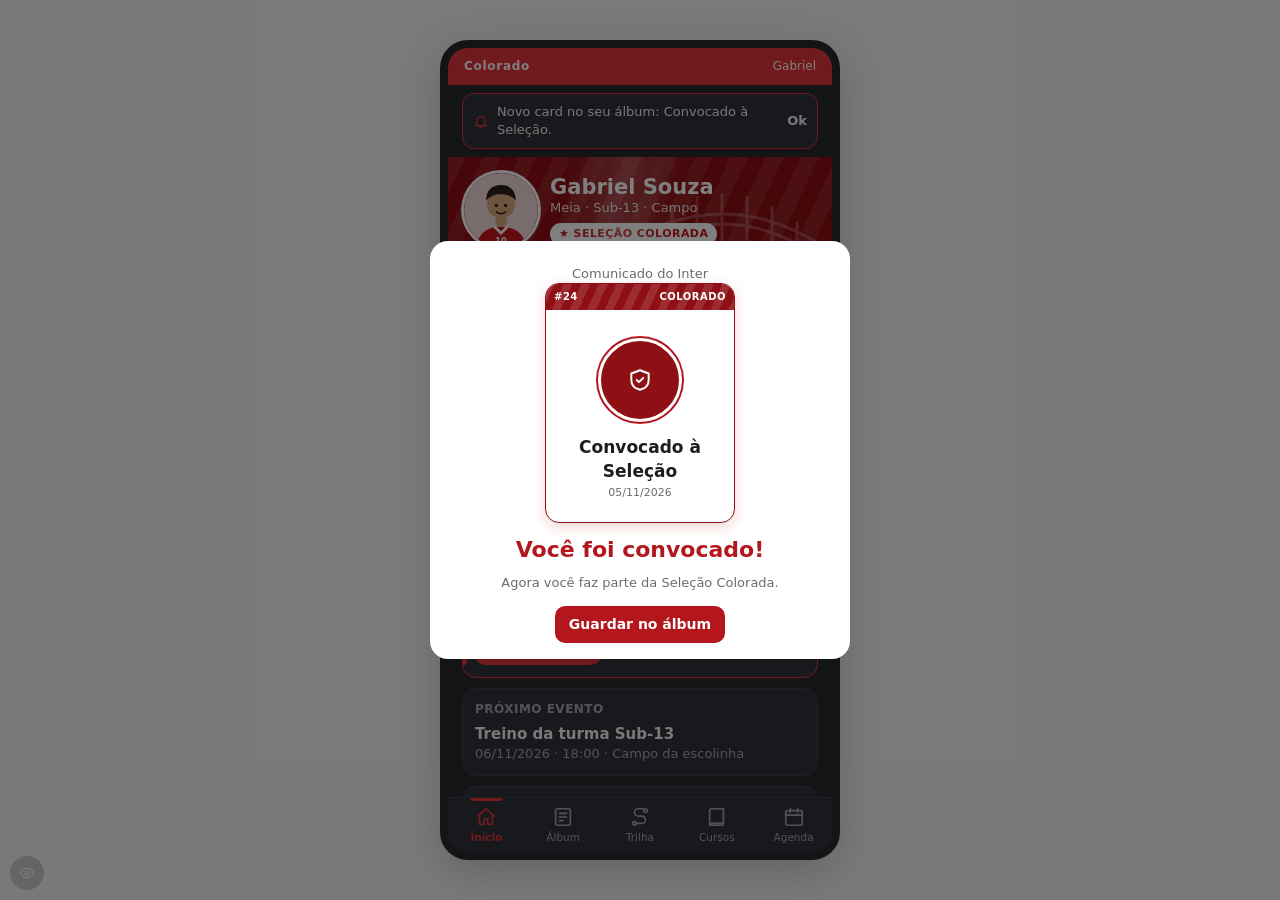
<file: index.html>
<!DOCTYPE html>
<html lang="pt-BR"><head><meta charset="utf-8"><meta name="viewport" content="width=device-width,initial-scale=1"><title>SACI · Protótipo do app do atleta</title>
<style>*{box-sizing:border-box;margin:0;padding:0}
:root{--red:#B3171D;--ink:#1d1d1f;--mut:#6b6b70;--line:#e4e2de;--paper:#f4f2ee}
body{font-family:system-ui,-apple-system,"Segoe UI",Roboto,sans-serif;background:var(--paper);color:var(--ink);font-size:15px;line-height:1.4}
button{font:inherit;cursor:pointer;border:0;background:none;color:inherit}
button:disabled{opacity:.45;cursor:not-allowed}
select,input,textarea{font:inherit;color:inherit;border:1px solid var(--line);border-radius:8px;padding:8px 10px;background:#fff;width:100%}
.bar{position:sticky;top:0;z-index:20;background:#fff;border-bottom:1px solid var(--line);padding:8px 12px;display:flex;flex-wrap:wrap;gap:8px;align-items:center}
.bar .brand{font-weight:700;color:var(--red);margin-right:6px}
.seg{display:flex;gap:4px;flex-wrap:wrap}
.seg button{padding:6px 10px;border-radius:999px;border:1px solid var(--line);font-size:13px;background:#fff}
.seg button.on{background:var(--red);color:#fff;border-color:var(--red)}
.bar select{width:auto;padding:6px 8px;font-size:13px}
.bar .sp{flex:1}
.bar .lk{font-size:12px;color:var(--mut);text-decoration:underline;padding:4px}
.fict{background:#fff7d6;color:#6d5a00;font-size:12px;padding:4px 12px;text-align:center}
.stage{display:flex;justify-content:center;padding:18px 8px 40px}
.phone{--bg:#fff;--card:#fff;--tx:#1d1d1f;--mut:#6b6b70;--ac:#B3171D;--ac2:#ffc93c;--bd:#e4e2de;--soft:#faf6ee;width:100%;max-width:400px;height:780px;max-height:calc(100vh - 110px);min-height:560px;background:var(--bg);color:var(--tx);border-radius:28px;border:8px solid #1d1d1f;display:flex;flex-direction:column;overflow:hidden;position:relative;box-shadow:0 12px 40px rgba(0,0,0,.18)}
.th-play{--bg:#fff8e8;--soft:#fff;--ac:#B3171D;--ac2:#ffc93c;--bd:#f0e2bf}
.th-sport{--bg:#15181d;--card:#1f242b;--tx:#f1f1f1;--mut:#9aa0a8;--ac:#e0343b;--ac2:#e0343b;--bd:#2c323b;--soft:#1f242b}
.ph-top{padding:10px 16px 6px;display:flex;justify-content:space-between;align-items:center;font-size:12px;color:var(--mut)}
.ph-top b{color:var(--ac)}
.ph-body{flex:1;overflow-y:auto;padding:6px 14px 16px}
.tabs{display:flex;border-top:1px solid var(--bd);background:var(--card)}
.tabs button{flex:1;padding:8px 2px 7px;font-size:10.5px;color:var(--mut);display:flex;flex-direction:column;align-items:center;gap:2px;position:relative}
.tabs button.on{color:var(--ac);font-weight:700}
.dot{position:absolute;top:4px;right:22%;width:8px;height:8px;border-radius:50%;background:var(--ac)}
.hero{display:flex;gap:12px;align-items:center;margin:8px 0}
.hero .nm{font-size:20px;font-weight:700}
.sub{color:var(--mut);font-size:13px}
.chips{display:flex;flex-wrap:wrap;gap:6px;margin:6px 0 10px}
.chips span{font-size:12px;padding:4px 9px;border-radius:999px;background:var(--soft);border:1px solid var(--bd)}
.tiles{display:grid;grid-template-columns:repeat(4,1fr);gap:6px;margin:8px 0}
.tile{background:var(--card);border:1px solid var(--bd);border-radius:12px;padding:8px 4px;text-align:center}
.tile b{display:block;font-size:20px;color:var(--ac)}
.tile small{font-size:10.5px;color:var(--mut)}
.card{background:var(--card);border:1px solid var(--bd);border-radius:14px;padding:12px;margin:10px 0}
.card h4{font-size:12px;text-transform:uppercase;letter-spacing:.04em;color:var(--mut);margin-bottom:6px;font-weight:600}
.card .big{font-weight:600}
.wk{display:flex;gap:6px;margin:6px 0}
.wk i{width:22px;height:22px;border-radius:50%;border:2px solid var(--bd)}
.wk i.f{background:var(--ac);border-color:var(--ac)}
.btn{background:var(--ac);color:#fff;padding:9px 14px;border-radius:10px;font-weight:600;font-size:14px}
.btn.s{padding:6px 10px;font-size:13px}
.btn.o{background:transparent;color:var(--ac);border:1.5px solid var(--ac)}
.btn.g{background:#e9e7e2;color:var(--ink)}
.note{display:flex;gap:8px;align-items:center;background:var(--ac2);color:#1d1d1f;padding:9px 10px;border-radius:12px;margin:8px 0;font-size:13px}
.note span{flex:1}
.note button{font-weight:700;font-size:13px}
.th-sport .note{background:#2a2f38;color:var(--tx);border:1px solid var(--bd)}
.ptabs{display:flex;gap:6px;overflow-x:auto;padding:6px 0}
.ptabs button{white-space:nowrap;padding:6px 11px;border-radius:999px;border:1px solid var(--bd);font-size:13px;background:var(--card)}
.ptabs button.on{background:var(--ac);color:#fff;border-color:var(--ac)}
.grid{display:grid;grid-template-columns:repeat(2,1fr);gap:10px}
.cd{border-radius:14px;padding:12px 8px;text-align:center;border:1.5px solid var(--bd);min-height:118px;display:flex;flex-direction:column;align-items:center;justify-content:center;gap:5px;background:var(--card)}
.cd.on{border-color:var(--ac);background:linear-gradient(160deg,var(--card),var(--soft));box-shadow:0 2px 8px rgba(179,23,29,.18)}
.cd .em{width:44px;height:44px;border-radius:50%;display:grid;place-items:center;background:var(--ac);color:#fff}
.cd.off .em{background:transparent;border:1.5px dashed var(--bd);color:var(--mut)}
.cd b{font-size:13px}
.cd small{font-size:11px;color:var(--mut)}
.cd.off{opacity:.75}
.ph h3{font-size:14px;margin:14px 0 6px;color:var(--mut)}
.path{display:flex;flex-direction:column;gap:8px}
.node{display:flex;gap:10px;align-items:center;text-align:left;background:var(--card);border:1.5px solid var(--bd);border-radius:14px;padding:10px}
.node i{width:36px;height:36px;border-radius:50%;display:grid;place-items:center;background:#ddd;color:#fff;flex:none}
.node b{font-size:14px;display:block}
.node small{color:var(--mut);font-size:12px}
.node.done i{background:#2e8b57}
.node.cur{border-color:var(--ac)}
.node.cur i{background:var(--ac)}
.node.fut{opacity:.55}
.crs{display:flex;flex-direction:column;gap:8px}
.crs .row{display:flex;justify-content:space-between;align-items:center;gap:8px}
.price{font-weight:700;color:var(--ac)}
.bar2{height:6px;border-radius:4px;background:var(--bd);overflow:hidden;margin:6px 0}
.bar2 i{display:block;height:100%;background:var(--ac)}
.ev{display:flex;gap:10px;align-items:flex-start}
.ev .dt{min-width:46px;text-align:center;background:var(--soft);border:1px solid var(--bd);border-radius:10px;padding:4px}
.ev .dt b{display:block;font-size:17px;color:var(--ac)}
.ev .dt small{font-size:10px;color:var(--mut)}
.tag{display:inline-block;font-size:11px;padding:2px 7px;border-radius:999px;background:var(--soft);border:1px solid var(--bd);color:var(--mut);margin-right:4px}
.tag.r{background:#fde4e4;color:#8b1218;border-color:#f5bcbc}
.tag.g{background:#e1f3e8;color:#1f6b40;border-color:#b8e0c8}
.tag.y{background:#fff3c9;color:#6d5a00;border-color:#ecd98a}
.modal{position:fixed;inset:0;background:rgba(0,0,0,.5);z-index:50;display:flex;align-items:center;justify-content:center;padding:14px}
.modal>div{background:var(--bg,#fff);color:var(--tx,var(--ink));width:100%;max-width:420px;max-height:88vh;overflow-y:auto;border-radius:18px;padding:16px;--card:#fff;--bd:#e4e2de;--soft:#faf6ee;--ac:#B3171D;--mut:#6b6b70;--tx:#1d1d1f;--bg:#fff}
.modal h3{margin-bottom:8px}
.opt{display:block;width:100%;text-align:left;padding:11px;margin:6px 0;border:1.5px solid var(--bd);border-radius:12px;background:var(--card)}
.opt.ok{border-color:#2e8b57;background:#e1f3e8}
.opt.no{border-color:#c78a1c;background:#fff3c9}
.toast{position:fixed;left:50%;bottom:30px;transform:translateX(-50%);background:#1d1d1f;color:#fff;padding:10px 16px;border-radius:12px;z-index:60;font-size:14px;max-width:90vw}
.web{max-width:1100px;margin:0 auto;padding:12px;display:grid;grid-template-columns:1fr;gap:12px}
.side{display:flex;gap:6px;overflow-x:auto;background:#fff;border:1px solid var(--line);border-radius:12px;padding:6px}
.side button{white-space:nowrap;padding:8px 12px;border-radius:8px;font-size:14px;display:flex;gap:6px;align-items:center}
.side button.on{background:var(--red);color:#fff}
.main{background:#fff;border:1px solid var(--line);border-radius:12px;padding:16px;min-width:0}
@media(min-width:860px){.web{grid-template-columns:200px 1fr}.side{flex-direction:column;align-self:start}}
.main h2{font-size:18px;margin-bottom:10px}
.main h3{font-size:15px;margin:16px 0 6px}
.kpis{display:grid;grid-template-columns:repeat(auto-fit,minmax(130px,1fr));gap:10px;margin-bottom:12px}
.kpi{border:1px solid var(--line);border-radius:12px;padding:10px;background:var(--paper)}
.kpi b{font-size:24px;color:var(--red);display:block}
.kpi small{color:var(--mut)}
.tw{overflow-x:auto}
table{width:100%;border-collapse:collapse;font-size:14px}
th,td{text-align:left;padding:8px 6px;border-bottom:1px solid var(--line);vertical-align:middle}
th{font-size:12px;color:var(--mut);text-transform:uppercase;letter-spacing:.03em}
.fr{display:grid;grid-template-columns:repeat(auto-fit,minmax(180px,1fr));gap:10px;margin:8px 0}
.fr label{font-size:12px;color:var(--mut);display:block;margin-bottom:3px}
.main .btn{background:var(--red)}
.main .btn.o{background:transparent;color:var(--red);border-color:var(--red)}
.main .btn.g{background:#e9e7e2;color:var(--ink)}
.sig{display:flex;gap:8px;align-items:flex-start;padding:8px;border:1px solid var(--line);border-radius:10px;margin:6px 0}
.sig input[type=checkbox]{width:auto;margin-top:3px}
.sig .ev2{flex:1}
.sig .ev2 input[type=text]{margin-top:5px}
.panel{background:var(--paper);border:1px solid var(--line);border-radius:12px;padding:12px;margin:10px 0;font-size:14px}
.panel.w{background:#fff7d6;border-color:#ecd98a}
.mut{color:var(--mut);font-size:13px}
.ck{display:flex;gap:6px;align-items:center;margin:4px 0}
.ck input{width:auto}
.av{display:inline-block;vertical-align:middle}
.sm{font-size:12px}
.hr{border:0;border-top:1px solid var(--line);margin:12px 0}
.phone select,.phone input{background:var(--card);color:var(--tx);border-color:var(--bd)}
/* ===== v2: vermelho, branco e cinza + dinamismo ===== */
:root{--red:#C4161C;--red2:#8E0F14;--g1:#f4f4f5;--g2:#e2e2e5;--g3:#8a8d93;--g4:#3a3c41}
body{background:var(--g1)}
.bar{background:var(--red);border:0;color:#fff;background-image:repeating-linear-gradient(115deg,rgba(255,255,255,.06) 0 14px,transparent 14px 28px)}
.bar .brand{color:#fff;letter-spacing:.08em}
.bar .mut{color:#ffe1e1}
.seg button{background:transparent;color:#fff;border-color:rgba(255,255,255,.55)}
.seg button.on{background:#fff;color:var(--red);border-color:#fff}
.bar select{background:#fff;color:var(--ink);border:0}
.bar .lk{color:#fff}
.fict{background:#fff;color:var(--g3);border-bottom:1px solid var(--g2)}
.phone{border-color:#26282c}
.th-play{--bg:#f5f5f6;--card:#fff;--soft:#fff;--tx:#1d1d1f;--mut:#74777d;--ac:#C4161C;--ac2:#C4161C;--bd:#e3e3e6}
.th-sport{--bg:#26282c;--card:#313338;--tx:#f2f2f2;--mut:#a3a6ab;--ac:#e2353c;--ac2:#e2353c;--bd:#3d4046;--soft:#2d2f34}
.ph-top{background:var(--ac);color:#fff;padding:10px 16px}
.ph-top b{color:#fff;letter-spacing:.06em}
.ph-body{padding-top:0}
.anim .ph-body>*{animation:rise .38s both}
.anim .ph-body>*:nth-child(2){animation-delay:.04s}.anim .ph-body>*:nth-child(3){animation-delay:.08s}.anim .ph-body>*:nth-child(4){animation-delay:.12s}.anim .ph-body>*:nth-child(5){animation-delay:.16s}.anim .ph-body>*:nth-child(6){animation-delay:.2s}.anim .ph-body>*:nth-child(n+7){animation-delay:.24s}
@keyframes rise{from{opacity:0;transform:translateY(10px)}to{opacity:1;transform:none}}
.tabs button{transition:color .2s}
.tabs button.on::after{content:"";position:absolute;top:0;left:28%;right:28%;height:3px;border-radius:0 0 3px 3px;background:var(--ac);animation:grow .25s both}
@keyframes grow{from{transform:scaleX(0)}to{transform:none}}
.tabs button.on svg{animation:pop .3s}
@keyframes pop{50%{transform:scale(1.25)}}
.dot{background:var(--ac);box-shadow:0 0 0 0 rgba(196,22,28,.6);animation:ping 1.6s infinite}
@keyframes ping{70%{box-shadow:0 0 0 7px rgba(196,22,28,0)}}
/* hero */
.hero2{margin:0 -14px 10px;padding:16px 16px 18px;background:var(--ac);color:#fff;position:relative;overflow:hidden;background-image:repeating-linear-gradient(115deg,rgba(255,255,255,.07) 0 16px,transparent 16px 32px)}
.hero2 .stad{position:absolute;right:-20px;bottom:-6px;width:260px;opacity:.22}
.hero2 .hrow{display:flex;gap:12px;align-items:center;position:relative}
.hero2 .av{border-radius:50%;box-shadow:0 0 0 3px #fff}
.hero2 .nm{font-size:21px;font-weight:800;line-height:1.1}
.hero2 .hsub{opacity:.9;font-size:13px}
.th-sport .hero2{background-color:#1d1e21;border-bottom:3px solid var(--ac)}
.hero2.sel{background-color:var(--red2)}
.hero2.sel::after{content:"";position:absolute;inset:0;background:linear-gradient(100deg,transparent 30%,rgba(255,255,255,.22) 45%,transparent 60%);animation:sheen 3.2s infinite}
@keyframes sheen{from{transform:translateX(-100%)}to{transform:translateX(100%)}}
.selb{display:inline-block;margin-top:6px;background:#fff;color:var(--red);font-weight:800;font-size:11px;padding:3px 9px;border-radius:999px;letter-spacing:.04em;text-transform:uppercase}
.chips span{background:var(--card)}
.tile{position:relative;overflow:hidden}
.tile svg{color:var(--ac);opacity:.9}
.anim .tile b{animation:pop .5s .2s both}
.card{position:relative}
.card.hl{border-color:var(--ac);border-width:1.5px}
.card.hl::before{content:"";position:absolute;left:0;top:12px;bottom:12px;width:4px;border-radius:0 4px 4px 0;background:var(--ac)}
.note,.th-sport .note{background:var(--card);color:var(--tx);border:1.5px solid var(--ac)}
.note svg{color:var(--ac);animation:pop .6s 2}
.anim .wk i.f{animation:pop .4s both}
/* cards colecionáveis */
.cc{border-radius:14px;overflow:hidden;background:var(--card);border:1.5px solid var(--bd);text-align:center;display:flex;flex-direction:column;min-height:150px;transition:transform .2s}
.cc .ct{display:flex;justify-content:space-between;font-size:10px;font-weight:700;letter-spacing:.05em;text-transform:uppercase;padding:6px 8px;background:var(--g2);color:var(--g3)}
.cc .ce{margin:12px auto 6px;width:52px;height:52px;border-radius:50%;display:grid;place-items:center;border:2px dashed var(--bd);color:var(--mut)}
.cc b{font-size:13px;padding:0 8px}
.cc small{font-size:11px;color:var(--mut);padding:2px 8px 10px}
.cc.on{border-color:var(--ac);box-shadow:0 4px 14px rgba(196,22,28,.18)}
.cc.on .ct{background:var(--ac);color:#fff;background-image:repeating-linear-gradient(115deg,rgba(255,255,255,.12) 0 8px,transparent 8px 16px)}
.cc.on .ce{background:var(--ac);border:3px solid #fff;color:#fff;box-shadow:0 0 0 2px var(--ac)}
.cc.on:hover{transform:translateY(-3px) rotate(-1deg)}
.cc.off{opacity:.7}
.cc.sel{border-color:var(--red2)}
.cc.sel .ct{background-color:var(--red2)}
.cc.sel .ce{background:var(--red2)}
.prog{height:8px;border-radius:6px;background:var(--bd);overflow:hidden;margin:2px 0 10px}
.prog i{display:block;height:100%;background:var(--ac);transform-origin:left}.anim .prog i{animation:fill .8s both}
@keyframes fill{from{transform:scaleX(0)}}
/* trilha em zigue-zague */
.phz{margin:14px 0 4px;display:flex;align-items:center;gap:8px}
.phz b{background:var(--ac);color:#fff;font-size:11px;padding:3px 9px;border-radius:999px;text-transform:uppercase;letter-spacing:.05em}
.phz span{font-weight:700}
.zig{position:relative;padding:6px 0}
.zig::before{content:"";position:absolute;left:50%;top:0;bottom:0;border-left:3px dashed var(--bd)}
.zn{position:relative;display:flex;align-items:center;gap:10px;margin:10px 0;width:62%}
.zn.p0{margin-left:0}.zn.p1{margin-left:19%}.zn.p2{margin-left:38%}
.zn .orb{width:54px;height:54px;flex:none;border-radius:50%;display:grid;place-items:center;background:var(--g2);color:#fff;border:4px solid var(--bg);box-shadow:0 3px 0 rgba(0,0,0,.15)}
.zn.done .orb{background:var(--ac)}
.zn.cur .orb{background:#fff;color:var(--ac);border-color:var(--ac);animation:pulse 1.4s infinite}
.th-sport .zn.cur .orb{background:var(--card)}
.zn.fut .orb{background:var(--g3);opacity:.5}
@keyframes pulse{0%{box-shadow:0 0 0 0 rgba(196,22,28,.5)}70%{box-shadow:0 0 0 12px rgba(196,22,28,0)}100%{box-shadow:0 0 0 0 rgba(196,22,28,0)}}
.zn .lb{background:var(--card);border:1px solid var(--bd);border-radius:12px;padding:6px 9px;font-size:13px;line-height:1.25}
.zn .lb small{display:block;color:var(--mut);font-size:11px}
.zn.fut .lb{opacity:.6}
.zn button.orb:disabled{opacity:1;cursor:default}
.zn.fut button.orb:disabled{opacity:.5}
/* revelação de card */
.reveal{text-align:center;position:relative;overflow:hidden;padding-top:8px}
.reveal h3{font-size:22px;color:var(--ac);margin-top:12px}
.flip{perspective:800px;width:190px;margin:0 auto}
.flip .cc{min-height:240px;animation:flipin .9s cubic-bezier(.2,.8,.3,1.2) both}
.flip .cc .ce{width:84px;height:84px;margin-top:28px}
.flip .cc b{font-size:17px;margin-top:8px}
@keyframes flipin{0%{transform:rotateY(180deg) scale(.5);opacity:0}60%{transform:rotateY(-12deg) scale(1.06);opacity:1}100%{transform:none}}
.conf{position:absolute;inset:0;pointer-events:none}
.conf i{position:absolute;top:-12px;width:8px;height:14px;border-radius:2px;animation:fall 1.8s ease-in both}
@keyframes fall{to{transform:translateY(440px) rotate(540deg);opacity:0}}
.burst{position:fixed;inset:0;pointer-events:none;z-index:70}
.burst i{position:absolute;top:-12px;width:8px;height:14px;border-radius:2px;animation:fall2 1.6s ease-in both}
@keyframes fall2{to{transform:translateY(100vh) rotate(600deg);opacity:0}}
.toast{animation:tin .3s both;background:var(--red)}
@keyframes tin{from{opacity:0;transform:translate(-50%,16px)}}
.opt{transition:transform .15s}.opt:active{transform:scale(.97)}
.opt.ok{border-color:var(--red);background:#fdeaea;animation:pop .35s}
.opt.no{border-color:var(--g3);background:var(--g1)}
/* tags e painéis só em vermelho/cinza */
.tag.g{background:#fdeaea;color:var(--red2);border-color:#f3b9bb}
.tag.y{background:var(--g1);color:var(--g4);border-color:var(--g2)}
.tag.r{background:var(--red);color:#fff;border-color:var(--red)}
.panel.w{background:#fdeaea;border-color:#f3b9bb}
.price{color:var(--ac)}
/* web */
.side{border:0;box-shadow:0 1px 3px rgba(0,0,0,.06)}
.main{border:0;box-shadow:0 1px 3px rgba(0,0,0,.06);border-top:4px solid var(--red)}
.anim .main>*{animation:rise .3s both}
.kpi{background:#fff;border:1px solid var(--g2);border-left:4px solid var(--red)}
.anim .kpi b{animation:pop .5s both}
.chip{display:inline-block;margin:4px 6px 4px 0;padding:9px 13px;border-radius:999px;border:1.5px solid var(--g2);background:#fff;font-size:14px;transition:all .15s}
.chip.on{background:var(--red);border-color:var(--red);color:#fff;transform:scale(1.03)}
.chip.ctx.on{background:var(--g4);border-color:var(--g4)}
.cnt{display:inline-block;background:var(--red);color:#fff;border-radius:999px;padding:2px 9px;font-size:12px;font-weight:700;margin-left:6px}

/* ===== v3: experiência do atleta em primeiro plano ===== */
.bar{position:static;background:none;background-image:none;color:var(--ink);padding:0;border:0;flex-direction:column;align-items:stretch}
.bar .seg{display:grid;grid-template-columns:1fr 1fr;gap:6px}
.bar .seg button{color:var(--ink);border-color:var(--g2);background:#fff;padding:9px}
.bar .seg button.on{background:var(--red);color:#fff;border-color:var(--red)}
.bar select{border:1px solid var(--g2);width:100%}
.bar .lk{color:var(--g3);text-align:left}
.demo{position:fixed;left:10px;bottom:10px;z-index:40;width:34px;height:34px;border-radius:50%;background:rgba(40,42,46,.35);color:#fff;display:grid;place-items:center;opacity:.55;transition:opacity .2s}
.demo:hover{opacity:1}
.demop{position:fixed;left:10px;bottom:52px;z-index:45;width:290px;max-width:calc(100vw - 20px);background:#fff;border-radius:14px;padding:12px;box-shadow:0 10px 30px rgba(0,0,0,.25);animation:rise .2s both}
.demop .dh{display:flex;justify-content:space-between;align-items:center;margin-bottom:4px}
.demop .dh button{font-size:16px;color:var(--g3)}
.stage{min-height:100vh;align-items:center;padding:20px 8px;background:var(--g1)}
.phone{height:min(820px,calc(100vh - 40px));max-height:none}
@media(max-width:520px){.stage{padding:0}.phone{max-width:none;height:100vh;height:100dvh;border:0;border-radius:0;box-shadow:none}}
.web{padding-top:16px}
.tro{margin:10px auto 2px;height:64px;filter:drop-shadow(0 3px 3px rgba(0,0,0,.2))}
.cc.off .tro{filter:none;opacity:.8}
.cc .yr{font-size:12px;font-weight:800;color:var(--ac);letter-spacing:.04em}
.flip .cc .tro{transform:scale(1.5);margin:40px auto 26px}
.vid{position:relative;aspect-ratio:16/9;border-radius:12px;overflow:hidden;background:#1d1e21;margin-top:8px}
.vid iframe,.vid video{position:absolute;inset:0;width:100%;height:100%;border:0}
.vph{position:absolute;inset:0;display:flex;flex-direction:column;align-items:center;justify-content:center;gap:4px;color:#fff;text-align:center;padding:12px;background:var(--red);background-image:repeating-linear-gradient(115deg,rgba(255,255,255,.08) 0 16px,transparent 16px 32px)}
.vph small{opacity:.75;font-size:11px}
.les{display:flex;gap:10px;align-items:center;width:100%;text-align:left;padding:10px;margin:6px 0;border:1px solid var(--bd);border-radius:12px;background:var(--card)}
.les .pl{width:38px;height:38px;border-radius:50%;display:grid;place-items:center;background:var(--ac);color:#fff;flex:none}
.les.ok .pl{background:var(--g3)}
.les small{display:block;color:var(--mut);font-size:12px}
.lk2{color:var(--ac);font-weight:600;font-size:14px}
@media(max-width:520px){.demo{left:auto;right:8px;top:6px;bottom:auto;width:30px;height:30px;background:rgba(255,255,255,.18)}.demop{left:auto;right:10px;top:44px;bottom:auto}.ph-top{padding-right:46px}}

/* comemoração do quiz */
.cele{position:relative;overflow:hidden;text-align:center;margin:10px 0 12px;padding:12px 8px;border-radius:14px}
.cele b{display:block;font-size:30px;font-weight:900;letter-spacing:.02em;line-height:1.1}
.cele span{font-size:15px;font-weight:600}
.cele.ok{background:var(--red);color:#fff;background-image:repeating-linear-gradient(115deg,rgba(255,255,255,.1) 0 14px,transparent 14px 28px)}
.cele.ok b{animation:gol .7s cubic-bezier(.2,1.6,.4,1) both}
.cele.ok span{display:block;animation:rise .3s .35s both}
.cele.no{background:var(--g1);color:var(--g4);border:1.5px solid var(--g2)}
.cele.no b{color:var(--g3);animation:uh .5s both}
@keyframes gol{0%{transform:scale(.3);opacity:0}60%{transform:scale(1.25) rotate(-3deg);opacity:1}100%{transform:none}}
@keyframes uh{0%,100%{transform:none}20%{transform:translateX(-7px)}40%{transform:translateX(7px)}60%{transform:translateX(-4px)}80%{transform:translateX(4px)}}
.opt:disabled{opacity:.55}.opt.ok:disabled,.opt.no:disabled{opacity:1}.cele .conf{z-index:0}.cele b,.cele span{position:relative;z-index:1}
</style></head><body><div id="app"></div><template id="vph"><div class="vph"><svg width="44" height="44" viewBox="0 0 24 24" fill="#fff"><path d="M8 5v14l11-7z"/></svg><b>Vídeo em breve</b><small>Adicione o link em VIDEOS (data.js) ou o arquivo em videos/</small></div></template>
<script>/* VÍDEOS DAS AULAS
   Para cada aula, cole um link do YouTube (ex.: 'https://www.youtube.com/watch?v=XXXX').
   Se ficar vazio, o app tenta o arquivo local videos/<curso>-<n>.mp4 no mesmo repositório.
   Chave = id do curso + '-' + número da aula (começa em 1). */
const VIDEOS={
'k_boas-1':'https://youtu.be/VULx2RhULAY',  // Nossa história
'k_boas-2':'https://youtu.be/dKTnRGNjwqg',  // O Beira-Rio
'k_boas-3':'https://youtu.be/QhISJphJfAc',  // Os valores do clube
'k_fund-1':'https://youtu.be/R7O6IjH7_SM',  // Domínio
'k_fund-2':'https://youtu.be/z5bhpUaBk5g',  // Condução
'k_fund-3':'https://youtu.be/1RXBlT-tr1E',  // Passe na parede
'k_jogo-1':'', 'k_trn1-1':''
};
const TODAY='2026-11-05';
const CATS=['Sub-9','Sub-11','Sub-13','Sub-15','Sub-17'];
const FUNIL=['Sinalizado','Em acompanhamento','Na seleção do polo','Convocado à Seleção','Convidado para avaliação','Encaminhado','Mantido na rede','Arquivado'];
const SIGNALS=[
{id:'J1',g:'Jogo',t:'Protege a bola sob pressão'},
{id:'J2',g:'Jogo',t:'Olha antes de receber'},
{id:'J3',g:'Jogo',t:'Procura jogar para frente'},
{id:'J4',g:'Jogo',t:'Tenta o 1x1 no momento certo'},
{id:'J5',g:'Jogo',t:'Se posiciona para receber'},
{id:'J6',g:'Jogo',t:'Reage à perda na hora'},
{id:'A1',g:'Aprendizagem',t:'Muda depois de uma orientação'},
{id:'A2',g:'Aprendizagem',t:'Arrisca soluções novas'},
{id:'T1',g:'Atitude',t:'Pede a bola no momento difícil'},
{id:'T2',g:'Atitude',t:'Mantém o esforço no jogo difícil'},
{id:'T3',g:'Atitude',t:'Convive bem com o grupo'}];
const PAGES=[{id:'comp',t:'Competições',ico:'trophy'},{id:'sala',t:'Sala de Troféus',ico:'trophy'},{id:'fund',t:'Fundamentos',ico:'ball'},{id:'cons',t:'Conquistas',ico:'star'},{id:'marc',t:'Marcos Inter',ico:'flag'},{id:'col',t:'Colorado',ico:'shield'}];
const CARDS={
C1:{p:'comp',t:'Primeira competição',h:'Jogue uma competição',tr:'taca'},
C2:{p:'comp',t:'Festival Colorado',h:'Vá ao Festival Colorado',tr:'alta'},
C3:{p:'comp',t:'Copa de bairro',h:'Jogue uma Copa de bairro',tr:'taca'},
C4:{p:'comp',t:'Torneio de inverno',h:'Jogue o Torneio de inverno',tr:'alta'},
C5:{p:'comp',t:'Final no Beira-Rio',h:'Chegue a uma final no Beira-Rio',tr:'globo'},
H1:{p:'sala',t:'Copa do Brasil',yr:'1992',h:'Assista à aula “Nossa história”',tr:'taca',txt:'O primeiro título nacional de mata-mata do Colorado.'},
H2:{p:'sala',t:'Libertadores',yr:'2006 e 2010',h:'Assista à aula “Nossa história”',tr:'alta',txt:'Duas vezes campeão da América.'},
H3:{p:'sala',t:'Mundial de Clubes',yr:'2006',h:'Assista à aula “Nossa história”',tr:'globo',txt:'Campeão do mundo em 2006.'},
F1:{p:'fund',t:'Domínio: 10 seguidos',h:'Faça 10 domínios seguidos'},
F2:{p:'fund',t:'Condução com as duas pernas',h:'Conduza a bola com as duas pernas'},
F3:{p:'fund',t:'Passe com a perna menos forte',h:'Passe com a perna menos forte'},
F4:{p:'fund',t:'Controle orientado',h:'Controle e já saia para o lado'},
F5:{p:'fund',t:'Chute colocado',h:'Acerte o alvo em 3 de 5 chutes'},
F6:{p:'fund',t:'Passe curto em movimento',h:'Faça 10 passes em movimento'},
G1:{p:'cons',t:'Primeiro treino',h:'Vá ao primeiro treino'},
G2:{p:'cons',t:'10 treinos',h:'Complete 10 treinos'},
G3:{p:'cons',t:'Constância: 4 semanas',h:'Cumpra a meta 4 semanas'},
G4:{p:'cons',t:'Curso concluído',h:'Conclua um curso'},
G5:{p:'cons',t:'Quiz perfeito',h:'Acerte tudo num quiz'},
G6:{p:'cons',t:'Primeira missão',h:'Complete uma missão'},
M1:{p:'marc',t:'Visita ao Beira-Rio',h:'Visite o Beira-Rio'},
M2:{p:'marc',t:'Dia de jogo no estádio',h:'Assista a um jogo no estádio'},
M3:{p:'marc',t:'Aniversário do Colorado',h:'Participe da festa do clube'},
CV1:{p:'col',t:'Convocado à Seleção',h:''}};
const COMP_OPTS=['C1','C3','C4'];
const QUIZ={
q1:{t:'Quiz: quem faz o quê?',qs:[{q:'Quem defende o gol usando as mãos?',o:['Goleiro','Atacante','Lateral']},{q:'Quem ajuda a levar a bola da defesa ao ataque?',o:['O meio-campo','Só o goleiro','Ninguém']}]},
q2:{t:'Quiz: regras do jogo',qs:[{q:'Quantos jogadores de cada time começam no futebol de campo?',o:['11','9','13']},{q:'O colega caiu no chão. O que fazer?',o:['Ver se ele está bem','Rir','Seguir sem olhar']}]},
q3:{t:'Quiz: o Colorado',qs:[{q:'Qual a cor da camisa do Inter?',o:['Vermelha','Azul','Verde']},{q:'Como se chama o estádio do Inter?',o:['Beira-Rio','Arena do Rio','Estádio do Mar']}]},
q4:{t:'Leitura de jogo: olhar antes de receber',qs:[{q:'Quando é melhor olhar o campo?',o:['Antes de a bola chegar','Só depois de receber','Nunca, só a bola']},{q:'Para que serve olhar por cima do ombro?',o:['Saber onde estão o espaço e o adversário','Procurar a torcida','Ganhar tempo']}]},
q5:{t:'Leitura de jogo: espaço e apoio',qs:[{q:'O colega está marcado. O que ajuda mais?',o:['Oferecer uma linha de passe','Ficar parado','Chutar de qualquer jeito']},{q:'Espaço livre é...',o:['Onde ninguém atrapalha o próximo passe','Só o meio do campo','Onde a bola não chega']}]},
q6:{t:'Quiz: hábitos de atleta',qs:[{q:'O que mais ajuda a recuperar entre treinos?',o:['Dormir bem','Dormir pouco','Ficar acordado jogando']},{q:'Sentiu uma dor forte no treino. O que fazer?',o:['Avisar o treinador e um adulto','Esconder','Treinar mais forte']}]},
q7:{t:'Quiz: jogo coletivo',qs:[{q:'O time perdeu a bola. O que fazer?',o:['Reagir na hora para recuperar','Reclamar do colega','Esperar parado']},{q:'O que faz um time forte?',o:['Todos ajudando','Um só jogador','Ninguém conversando']}]},
q8:{t:'Quiz: fair play',qs:[{q:'O adversário fez um belo lance. O que fazer?',o:['Reconhecer e seguir','Fazer cara feia','Parar de jogar']},{q:'O árbitro marcou contra você. O que fazer?',o:['Respeitar e continuar','Gritar com ele','Sair de campo']}]}};
const COURSES=[
{id:'k_boas',aud:'atleta',t:'Boas-vindas ao Colorado',d:'História, valores e o Beira-Rio.',price:0,les:['Nossa história','O Beira-Rio','Os valores do clube']},
{id:'k_fund',aud:'atleta',t:'Fundamentos em casa',d:'Desafios com a bola para fazer em casa.',price:0,les:['Domínio','Condução','Passe na parede']},
{id:'k_jogo',aud:'atleta',t:'Jogo do Colorado: olhar antes de receber',d:'Leitura de jogo em linguagem de atleta.',price:29.9,les:['Olhar antes','Espaço e apoio','Decidir rápido']},
{id:'k_hab',aud:'atleta',t:'Hábitos de campeão',d:'Sono, rotina e escola: o que ajuda no jogo.',price:19.9,les:['Sono e descanso','Rotina e escola','Cuidar do corpo']},
{id:'k_fam1',aud:'familia',t:'Apoiar sem pressionar',d:'Como acompanhar o jogo e o treino de longe.',price:0,les:['Antes do jogo','Depois do jogo','Conversas em casa']},
{id:'k_fam2',aud:'familia',t:'Escola e rotina na base',d:'Organizar estudo, sono e treino.',price:24.9,les:['Planejar a semana','Falar com a escola','Dias de viagem']},
{id:'k_trn1',aud:'treinador',t:'Leitura de jogo: módulo básico',d:'Libera o guia de sinais (Sub-11 e Sub-13).',price:0,les:['O guia de sinais','Evidência: o que você viu','Cuidados com maturação'],unlock:true},
{id:'k_trn2',aud:'treinador',t:'Metodologia Celeiro de Ases (avançado)',d:'Metodologia do clube para a base.',price:149,les:['Princípios','Sessão-modelo','Planejamento']},
{id:'k_trn3',aud:'treinador',t:'Certificação Inter para treinadores',d:'Selo do clube para o parceiro.',price:0,les:['Prova teórica','Prática supervisionada']}];
const MATUR=[{v:'sem',t:'Sem indicação'},{v:'obs',t:'A observar'},{v:'tardia',t:'Indica maturação tardia'}];
const SKINS=['#f1c9a5','#d9a87a','#b07a4f','#7a4e2d'];
const HAIRC=['#2b2118','#5a3a22','#c9a24a'];
const HAIRS=['curto','cacheado','raspado'];

function initState(){return{
partners:[
{id:'p1',name:'Projeto Colorado',city:'Canoas',reg:'Metropolitana',mod:'Campo',faixa:'5–14',porte:120,estr:'2 campos',perfil:'Projeto',forma:'Relacionamento recorrente',comp:'Responde contatos e cumpre prazos',cap:'Recebe eventos e mantém calendário',prox:'Convite ao Festival Colorado',proxD:'2026-11-14',contato:'Rodrigo Menezes',ult:'2026-10-22',hist:[{d:'2026-10-22',tipo:'Visita',n:'Visita à escolinha e alinhamento do calendário.'},{d:'2026-09-03',tipo:'Evento',n:'Participou da Copa de bairro.'}]},
{id:'p2',name:'Escolinha do Inter · Santo Ângelo',city:'Santo Ângelo',reg:'Missões',mod:'Futsal',faixa:'6–13',porte:80,estr:'1 quadra',perfil:'Escolinha',forma:'Participação pontual',comp:'Responde com atraso',cap:'Recebe eventos pequenos',prox:'Reunião de alinhamento',proxD:'2026-11-12',contato:'Carla Antunes',ult:'2026-10-30',hist:[{d:'2026-10-30',tipo:'Contato',n:'Ligação para agendar a reunião.'}]},
{id:'p3',name:'Escolinha do Inter · Passo Fundo',city:'Passo Fundo',reg:'Norte',mod:'Ambos',faixa:'5–12',porte:60,estr:'1 campo e 1 quadra',perfil:'Escolinha',forma:'Cooperação',comp:'Responde contatos',cap:'Responsável identificado',prox:'Visita técnica',proxD:'2026-11-26',contato:'Marcos Teixeira',ult:'2026-10-10',hist:[{d:'2026-10-10',tipo:'Visita',n:'Primeira visita técnica ao projeto.'}]}],
coaches:[
{id:'tr1',name:'Rodrigo Menezes',partner:'p1',dono:true,modulo:true},
{id:'tr2',name:'Carla Antunes',partner:'p2',dono:false,modulo:true},
{id:'tr3',name:'Marcos Teixeira',partner:'p3',dono:false,modulo:false}],
athletes:[
{id:'a1',name:'Gabriel Souza',cat:'Sub-13',mod:'Campo',pos:'Meia',foot:'Direita',partner:'p1',coach:'tr1',resp:'Ana Souza',avatar:{skin:1,hair:0,hc:0},
stats:{treinos:24,eventos:5,missoes:31},week:{goal:4,done:3},done:['q1','q2','q4','d3'],
cards:[{id:'C1',d:'2026-05-14'},{id:'C3',d:'2026-09-03'},{id:'F1',d:'2026-06-20'},{id:'F2',d:'2026-07-18'},{id:'F3',d:'2026-09-12'},{id:'G1',d:'2026-03-04'},{id:'G2',d:'2026-04-30'},{id:'G3',d:'2026-10-08'},{id:'M1',d:'2026-08-02'},{id:'CV1',d:'2026-10-28'}],
altura:[{d:'2026-03-10',cm:151,by:'Rodrigo Menezes'},{d:'2026-09-15',cm:156,by:'Rodrigo Menezes'}],mat:'sem',
courses:{},consent:{termo:'v1.1',d:'2026-08-12',sinais:true,pendUpd:false},limit:60,
trilha:[{t:'Fase 1 · Primeiros passos',n:[{id:'q1',k:'quiz'},{id:'q2',k:'quiz'}]},{t:'Fase 2 · Leitura de jogo',n:[{id:'q4',k:'quiz'},{id:'d3',k:'des',card:'F3',t:'Desafio: passe com a perna menos forte'}]},{t:'Fase 3 · Jogo coletivo',n:[{id:'q5',k:'quiz'},{id:'q7',k:'quiz'},{id:'q8',k:'quiz'}]},{t:'Fase 4 · Temporada',n:[{id:'d4',k:'des',card:'F4',t:'Desafio: controle orientado'},{id:'q6',k:'quiz'}]}]},
{id:'a2',name:'Lucas Martins',cat:'Sub-11',mod:'Futsal',pos:'Ala',foot:'Esquerda',partner:'p2',coach:'tr2',resp:'Paulo Martins',avatar:{skin:0,hair:1,hc:1},
stats:{treinos:11,eventos:2,missoes:9},week:{goal:4,done:2},done:['q1','q2','d1'],
cards:[{id:'C1',d:'2026-08-22'},{id:'F1',d:'2026-09-30'},{id:'G1',d:'2026-05-10'},{id:'G2',d:'2026-10-02'}],
altura:[{d:'2026-04-02',cm:128,by:'Carla Antunes'},{d:'2026-10-05',cm:129.5,by:'Carla Antunes'}],mat:'tardia',
courses:{k_boas:{les:[]}},consent:{termo:'v1.1',d:'2026-08-20',sinais:true,pendUpd:true},limit:60,
trilha:[{t:'Primeiros passos',n:[{id:'q1',k:'quiz'},{id:'q2',k:'quiz'}]},{t:'Dominando a bola',n:[{id:'d1',k:'des',card:'F1',t:'Desafio: 10 domínios'},{id:'q3',k:'quiz'},{id:'d2',k:'des',card:'F2',t:'Desafio: duas pernas'}]},{t:'Jogo em equipe',n:[{id:'q7',k:'quiz'},{id:'q8',k:'quiz'}]}]},
{id:'a3',name:'Davi Ribeiro',cat:'Sub-9',mod:'Campo',pos:'Ainda explorando',foot:'A descobrir',partner:'p3',coach:'tr3',resp:'Juliana Ribeiro',avatar:{skin:2,hair:2,hc:2},
stats:{treinos:3,eventos:0,missoes:0},week:{goal:3,done:0},done:[],
cards:[{id:'G1',d:'2026-10-17'}],
altura:[{d:'2026-08-01',cm:121,by:'Marcos Teixeira'}],mat:'sem',
courses:{},consent:{termo:'v1.1',d:'2026-10-10',sinais:false,pendUpd:false},limit:30,
trilha:[{t:'Primeiros passos',n:[{id:'q1',k:'quiz'},{id:'q2',k:'quiz'},{id:'d1',k:'des',card:'F1',t:'Desafio: 10 domínios'}]},{t:'Conhecendo o Colorado',n:[{id:'q3',k:'quiz'},{id:'q8',k:'quiz'}]}]}],
funil:{a1:{status:'Convocado à Seleção',rev:'2027-04-28'},a2:{status:'Sinalizado',rev:'2027-04-30'}},
signals:[
{id:'s1',aid:'a1',tr:'tr1',d:'2026-09-20',obs:{J1:{ev:'Jogo vs Vila Nova, saída sob pressão no meio'},J2:{ev:'Treino-jogo, olhou antes de receber 4 vezes'},J3:{ev:'Copa de bairro, progressão pelo corredor central'},A1:{ev:'Ajustou o posicionamento após orientação no intervalo'}},conf:{J1:'2026-10-04',J2:'2026-10-04',J3:'2026-10-04',A1:'2026-10-04'}},
{id:'s2',aid:'a2',tr:'tr2',d:'2026-10-30',obs:{J1:{ev:'Jogo vs Vila Alegre, segurou a bola sob pressão'},J5:{ev:'Treino coletivo, ofereceu apoio sem a bola'},A2:{ev:'Tentou lance novo no 2x2 e repetiu no jogo'}},conf:{}}],
events:[
{id:'e1',kind:'treino',t:'Treino da turma Sub-13',d:'2026-11-06',h:'18:00',pl:'Campo da escolinha',partner:'p1'},
{id:'e2',kind:'treino',t:'Treino da turma Sub-11',d:'2026-11-06',h:'17:00',pl:'Quadra do projeto',partner:'p2'},
{id:'e3',kind:'treino',t:'Treino da turma Sub-9',d:'2026-11-07',h:'09:00',pl:'Campo da associação',partner:'p3'},
{id:'e4',kind:'macro',t:'Festival Colorado',d:'2026-11-14',h:'14:00',pl:'Centro de treinamento',cats:['Sub-9','Sub-11','Sub-13'],card:'C2',closed:false},
{id:'e5',kind:'comp',t:'Copa de bairro',d:'2026-11-21',h:'09:00',pl:'Canoas',partners:['p1','p2']},
{id:'e6',kind:'conv',t:'Rodada Colorada Sub-13',d:'2026-12-05',h:'09:00',pl:'Centro de treinamento',who:['a1'],rel:true}],
rsvp:{},pres:{},notifs:[
{id:'n1',aid:'a1',aud:'resp',text:'Comunicado do Inter: Gabriel foi convocado para a Seleção Sub-13. Veja a Agenda.',seen:false},
{id:'n2',aid:'a1',aud:'atleta',text:'Novo card no seu álbum: Convocado à Seleção.',seen:false}],
reqs:[{id:'r1',aid:'a1',kind:'compra',cid:'k_hab',status:'pend'}],audit:[{d:'2026-10-30',who:'Carla Antunes',t:'Registrou sinalização (Lucas Martins)'},{d:'2026-10-28',who:'SACI',t:'Emitiu convocação: Rodada Colorada Sub-13'},{d:'2026-10-04',who:'SACI',t:'Confirmou sinais (Gabriel Souza)'}],
extraCourses:{},counts:{archived:0},compsLog:[]};}
</script><script>let S=initState();S.reveal={a1:['CV1']};
let V={role:'atleta',aid:'a1',cid:'tr1',tab:{atleta:'inicio',resp:'inicio',trn:'turma',saci:'painel'},page:'comp',modal:null,toast:null,form:{}};
const esc=s=>String(s==null?'':s).replace(/[&<>"]/g,c=>({'&':'&amp;','<':'&lt;','>':'&gt;','"':'&quot;'}[c]));
const A=id=>S.athletes.find(a=>a.id===id),P=id=>S.partners.find(p=>p.id===id),T=id=>S.coaches.find(c=>c.id===id);
const fd=d=>{if(!d)return'';const x=d.split('-');return x[2]+'/'+x[1]+'/'+x[0]};
const dd=d=>d.split('-')[2],mm=d=>['jan','fev','mar','abr','mai','jun','jul','ago','set','out','nov','dez'][+d.split('-')[1]-1];
const brl=v=>v?'R$ '+v.toFixed(2).replace('.',','):'Gratuito';
const isPlay=a=>a.cat==='Sub-9'||a.cat==='Sub-11';
const uid=()=>'x'+Math.random().toString(36).slice(2,8);
const IC={home:'<path d="M3 11l9-8 9 8M5 10v10h5v-6h4v6h5V10"/>',album:'<rect x="4" y="3" width="16" height="18" rx="2"/><path d="M8 8h8M8 12h8M8 16h4"/>',trail:'<circle cx="6" cy="19" r="2"/><circle cx="18" cy="5" r="2"/><path d="M8 19h6a4 4 0 000-8h-4a4 4 0 010-8h6"/>',book:'<path d="M4 5a2 2 0 012-2h13v16H6a2 2 0 00-2 2zM4 19a2 2 0 002 2h13"/>',cal:'<rect x="3" y="5" width="18" height="16" rx="2"/><path d="M3 10h18M8 3v4M16 3v4"/>',shield:'<path d="M12 3l8 3v6c0 5-3.5 8-8 9-4.5-1-8-4-8-9V6z"/><path d="M9 12l2 2 4-4"/>',trophy:'<path d="M7 4h10v5a5 5 0 01-10 0zM7 6H4v2a3 3 0 003 3M17 6h3v2a3 3 0 01-3 3M12 14v4M8 21h8"/>',ball:'<circle cx="12" cy="12" r="9"/><path d="M12 8l3 2-1 4h-4l-1-4zM12 3v5M21 10l-6 0M4 9l5 1M8 20l2-6M16 20l-2-6"/>',star:'<path d="M12 3l2.8 5.7 6.2.9-4.5 4.4 1 6.2L12 17.2 6.5 20.2l1-6.2L3 9.6l6.2-.9z"/>',flag:'<path d="M5 21V4M5 4h12l-2 4 2 4H5"/>',check:'<path d="M5 12l5 5 9-10"/>',eye:'<path d="M2 12s4-7 10-7 10 7 10 7-4 7-10 7S2 12 2 12z"/><circle cx="12" cy="12" r="3"/>',lock:'<rect x="5" y="11" width="14" height="10" rx="2"/><path d="M8 11V8a4 4 0 018 0v3"/>',play:'<path d="M8 5v14l11-7z"/>',bell:'<path d="M6 17V11a6 6 0 0112 0v6l2 2H4zM10 21h4"/>'};
const ic=(n,s)=>`<svg width="${s||20}" height="${s||20}" viewBox="0 0 24 24" fill="none" stroke="currentColor" stroke-width="1.8" stroke-linecap="round" stroke-linejoin="round">${IC[n]||''}</svg>`;
function avatar(a,s){const v=a.avatar,sk=SKINS[v.skin],hc=HAIRC[v.hc],hs=HAIRS[v.hair];
 const hair=hs==='cacheado'?`<circle cx="30" cy="22" r="5" fill="${hc}"/><circle cx="50" cy="22" r="5" fill="${hc}"/><circle cx="40" cy="17" r="6" fill="${hc}"/><circle cx="24" cy="29" r="4" fill="${hc}"/><circle cx="56" cy="29" r="4" fill="${hc}"/>`:hs==='curto'?`<path d="M24 30c0-12 7-17 16-17s16 5 16 17c-4-5-9-7-16-7s-12 2-16 7z" fill="${hc}"/>`:`<path d="M26 27c2-9 8-12 14-12s12 3 14 12c-5-3-9-4-14-4s-9 1-14 4z" fill="${hc}" opacity=".6"/>`;
 return `<svg class="av" width="${s}" height="${s}" viewBox="0 0 80 80"><circle cx="40" cy="40" r="40" fill="#f3d9d9"/><path d="M14 80c0-14 11-22 26-22s26 8 26 22z" fill="#C4161C"/><path d="M33 58l7 7 7-7" stroke="#fff" stroke-width="3" fill="none"/><text x="40" y="77" font-size="9" font-weight="800" fill="#fff" text-anchor="middle" font-family="system-ui">${a.id==="a1"?10:a.id==="a2"?7:9}</text><rect x="34" y="46" width="12" height="12" rx="4" fill="${sk}"/><circle cx="40" cy="34" r="15" fill="${sk}"/>${hair}<circle cx="35" cy="35" r="1.8" fill="#222"/><circle cx="45" cy="35" r="1.8" fill="#222"/><path d="M35 42q5 4 10 0" stroke="#222" stroke-width="1.6" fill="none" stroke-linecap="round"/></svg>`}
function stadium(){return `<svg viewBox="0 0 260 90" fill="none" stroke="#fff" stroke-width="3"><path d="M5 88 Q130 -10 255 88"/><path d="M25 88 Q130 10 235 88"/>${[30,55,80,105,130,155,180,205,230].map(x=>`<path d="M${x} 88 L${x} ${88-Math.round(70*Math.sin(Math.PI*(x-5)/250))}"/>`).join('')}<path d="M0 88 H260"/></svg>`}
function confetti(n,cls){const c=['#C4161C','#ffffff','#8a8d93','#8E0F14','#e2e2e5'];return `<div class="${cls}">${Array.from({length:n},(_,i)=>`<i style="left:${(i*37)%100}%;background:${c[i%5]};animation-delay:${(i%7)*.08}s;transform:rotate(${i*29}deg)"></i>`).join('')}</div>`}
function trophy(k,sz,own){const id='g'+k+(own?1:0);const f=own?`url(#${id})`:'#c9cace',st=own?'#7d8088':'#a9abb0';
 const grad=own?`<defs><linearGradient id="${id}" x1="0" x2="1"><stop offset="0" stop-color="#9ea1a8"/><stop offset=".35" stop-color="#ffffff"/><stop offset=".6" stop-color="#cfd1d6"/><stop offset="1" stop-color="#8d9097"/></linearGradient></defs>`:'';
 const rib=own?'#C4161C':'#b7b9be';let b='';
 if(k==='taca')b=`<path d="M22 14h36v6c0 14-8 24-18 26-10-2-18-12-18-26z" fill="${f}" stroke="${st}"/><path d="M22 18c-10 0-12 14 2 18M58 18c10 0 12 14-2 18" fill="none" stroke="${st}" stroke-width="3"/><rect x="36" y="46" width="8" height="10" fill="${f}" stroke="${st}"/><path d="M28 56h24l3 8H25z" fill="${f}" stroke="${st}"/><rect x="22" y="64" width="36" height="12" rx="1" fill="${rib}"/><rect x="26" y="68" width="28" height="3" fill="#fff" opacity=".5"/>`;
 else if(k==='alta')b=`<path d="M30 4h20l-2 30c0 6-3 10-8 11-5-1-8-5-8-11z" fill="${f}" stroke="${st}"/><path d="M30 10c-6 0-7 10 0 13M50 10c6 0 7 10 0 13" fill="none" stroke="${st}" stroke-width="2.5"/><rect x="37" y="45" width="6" height="8" fill="${f}" stroke="${st}"/><path d="M31 53h18l2 5H29z" fill="${f}" stroke="${st}"/><path d="M26 58h28v18H26z" fill="${rib}"/><path d="M29 62h22M29 66h22M29 70h22" stroke="#fff" opacity=".45"/>`;
 else b=`<circle cx="40" cy="20" r="15" fill="${f}" stroke="${st}"/><path d="M27 15h26M25 22h30M29 29h22M40 5c-6 6-6 24 0 30M40 5c6 6 6 24 0 30" fill="none" stroke="${st}" stroke-width="1.2"/><path d="M33 34c2 8 2 14-2 20h18c-4-6-4-12-2-20" fill="${f}" stroke="${st}"/><path d="M28 54h24l3 6H25z" fill="${f}" stroke="${st}"/><rect x="24" y="60" width="32" height="16" rx="1" fill="${rib}"/><rect x="28" y="65" width="24" height="3" fill="#fff" opacity=".5"/>`;
 return `<svg width="${sz}" height="${sz}" viewBox="0 0 80 80">${grad}${b}</svg>`}
function cardNo(cid){return String(Object.keys(CARDS).indexOf(cid)+1).padStart(2,'0')}
/* ---------- regras ---------- */
function award(aid,cid){const a=A(aid);if(a.cards.some(c=>c.id===cid))return false;a.cards.push({id:cid,d:TODAY});(S.reveal[aid]=S.reveal[aid]||[]).push(cid);S.notifs.push({id:uid(),aid,aud:'atleta',text:'Novo card no seu álbum: '+CARDS[cid].t+'.',seen:false});return true}
function toast(m){V.toast=m;render();clearTimeout(toast.t);toast.t=setTimeout(()=>{V.toast=null;render()},2800)}
function log(who,t){S.audit.unshift({d:TODAY,who,t})}
function allNodes(a){return a.trilha.reduce((r,p)=>r.concat(p.n),[])}
function nextNode(a){return allNodes(a).find(n=>!a.done.includes(n.id))}
function visEv(a){return S.events.filter(e=>e.kind==='treino'?e.partner===a.partner:e.kind==='macro'?e.cats.includes(a.cat):e.kind==='comp'?e.partners.includes(a.partner):e.kind==='conv'?(e.who.includes(a.id)&&e.rel):false).sort((x,y)=>x.d.localeCompare(y.d)||x.h.localeCompare(y.h))}
function nextEv(a){return visEv(a).find(e=>e.d>=TODAY)}
function consentOk(a){return a.consent.termo==='v1.1'&&!a.consent.pendUpd&&a.consent.sinais}
function myAth(){const c=T(V.cid);return S.athletes.filter(a=>a.partner===c.partner)}
function hasKey(key,cid){const [t,id]=key.split(':');return t==='a'?A(id).courses[cid]:S.extraCourses[id+':'+cid]}
function grant(key,cid){const [t,id]=key.split(':');if(t==='a')A(id).courses[cid]={les:[]};else S.extraCourses[id+':'+cid]={les:[]}}
function pendBuy(aid,cid){return S.reqs.find(r=>r.kind==='compra'&&r.aid===aid&&r.cid===cid&&r.status==='pend')}
/* ---------- UI base ---------- */
function render(){if(V.role==='atleta'&&!V.modal&&(S.reveal[V.aid]||[]).length)V.modal={k:'reveal',c:S.reveal[V.aid][0]};const y=(document.querySelector('.ph-body')||{}).scrollTop||0;const ym=window.scrollY;const key=[V.role,V.aid,V.cid,V.tab[V.role],V.page,V.form.pSel,V.form.dAth].join('|');const el=document.getElementById('app');el.className=key!==V._k?'anim':'';V._k=key;el.innerHTML=body()+demoHtml()+modalHtml()+(V.burst?confetti(40,'burst'):'')+(V.toast?`<div class="toast">${esc(V.toast)}</div>`:'');const pb=document.querySelector('.ph-body');if(pb)pb.scrollTop=y;window.scrollTo(0,ym)}
function demoHtml(){return `<button class="demo" data-act="demo" title="Modo demonstração">${ic('eye',16)}</button>`+(V.demo?`<div class="demop"><div class="dh"><b>Modo demonstração</b><button data-act="demo">✕</button></div><p class="mut sm">Dados fictícios. Escolha quem está usando:</p>${topBar()}</div>`:'')}
function topBar(){const R=[['atleta','Atleta'],['resp','Responsável'],['trn','Treinador / Dono'],['saci','SACI admin']];
 let act='';
 if(V.role==='atleta'||V.role==='resp')act=`<select data-chg="actor">${S.athletes.map(a=>`<option value="${a.id}" ${a.id===V.aid?'selected':''}>${V.role==='resp'?'Resp. de ':''}${a.name} (${a.cat}${a.id==='a1'?' · Seleção':''})</option>`).join('')}</select>`;
 if(V.role==='trn')act=`<select data-chg="actor">${S.coaches.map(c=>`<option value="${c.id}" ${c.id===V.cid?'selected':''}>${c.name}${c.dono?' (dono)':''} · ${P(c.partner).name}</option>`).join('')}</select>`;
 return `<div class="bar"><div class="seg">${R.map(r=>`<button class="${V.role===r[0]?'on':''}" data-act="role" data-v="${r[0]}">${r[1]}</button>`).join('')}</div>${act}<button class="lk" data-act="about">Sobre / limitações</button><button class="lk" data-act="reset">Reiniciar demo</button></div>`}
function body(){if(V.role==='atleta')return `<div class="stage">${phone(A(V.aid),'atleta')}</div>`;if(V.role==='resp')return `<div class="stage">${phone(A(V.aid),'resp')}</div>`;if(V.role==='trn')return webTrn();return webSaci()}
const ACT={};
document.addEventListener('click',e=>{const el=e.target.closest('[data-act]');if(!el||el.disabled)return;const f=ACT[el.dataset.act];if(f)f(el.dataset,el)});
document.addEventListener('input',e=>{const el=e.target;if(el.dataset.f)V.form[el.dataset.f]=el.type==='checkbox'?el.checked:el.value});
document.addEventListener('change',e=>{const el=e.target;if(el.dataset.f){V.form[el.dataset.f]=el.type==='checkbox'?el.checked:el.value;if(el.dataset.r)render()}if(el.dataset.chg)ACT[el.dataset.chg](el.dataset,el)});
ACT.demo=()=>{V.demo=!V.demo;render()};
ACT.role=d=>{V.role=d.v;V.demo=false;V.modal=null;V.form={};render()};
ACT.actor=(d,el)=>{V.demo=false;if(V.role==='trn')V.cid=el.value;else V.aid=el.value;V.modal=null;V.form={};render()};
ACT.reset=()=>{S=initState();S.reveal={a1:['CV1']};V.role='atleta';V.aid='a1';V.cid='tr1';V.tab={atleta:'inicio',resp:'inicio',trn:'turma',saci:'painel'};V.page='comp';V.demo=false;V.burst=false;V.modal=null;V.form={};render();toast('Demo reiniciada: cursos, cards e pedidos voltaram ao início')};
ACT.tab=d=>{V.tab[d.r]=d.v;V.form={};render()};
ACT.close=()=>{V.modal=null;render()};
ACT.seen=d=>{const n=S.notifs.find(x=>x.id===d.id);if(n)n.seen=true;render()};
/* ---------- celular (atleta / responsável) ---------- */
function phone(a,mode){const tabs=[['inicio','home','Início'],['album','album','Álbum'],['trilha','trail','Trilha'],['cursos','book','Cursos'],['agenda','cal','Agenda']];if(mode==='resp')tabs.push(['aprov','shield','Aprovar']);
 const t=V.tab[mode];const fn={inicio:vInicio,album:vAlbum,trilha:vTrilha,cursos:vCursos,agenda:vAgenda,aprov:vAprov}[t];
 const pend=mode==='resp'?S.reqs.filter(r=>r.aid===a.id&&(r.kind==='compra'||r.kind==='conv')&&r.status==='pend').length+(a.consent.pendUpd?1:0):0;
 return `<div class="phone ${isPlay(a)?'th-play':'th-sport'}"><div class="ph-top"><b>${mode==='resp'?'Colorado · Família':'Colorado'}</b><span>${mode==='resp'?'Acompanhando '+esc(a.name.split(' ')[0]):esc(a.name.split(' ')[0])}</span></div><div class="ph-body">${fn(a,mode)}</div><nav class="tabs">${tabs.map(x=>`<button class="${t===x[0]?'on':''}" data-act="tab" data-r="${mode}" data-v="${x[0]}">${ic(x[1],22)}${x[2]}${x[0]==='aprov'&&pend?'<span class="dot"></span>':''}</button>`).join('')}</nav></div>`}
function ccHtml(cid,own,tag){const c=CARDS[cid],pg=PAGES.find(p=>p.id===c.p);return `<div class="cc ${own?'on':'off'} ${cid==='CV1'?'sel':''}"><div class="ct"><span>#${cardNo(cid)}</span><span>${pg.t}</span></div>${c.tr?`<div class="tro">${trophy(c.tr,64,own)}</div>`:`<div class="ce">${ic(own?pg.ico:'lock',own?26:18)}</div>`}<b>${esc(c.t)}</b>${c.yr?`<span class="yr">${c.yr}</span>`:''}<small>${tag}</small></div>`}
function cardTile(cid,a){const c=CARDS[cid],h=a.cards.find(x=>x.id===cid);
 return `<button style="display:block;width:100%;padding:0" data-act="cardinfo" data-c="${cid}" data-a="${a.id}">${ccHtml(cid,h,h?fd(h.d):esc(c.h))}</button>`}
function vInicio(a,mode){
 const ns=S.notifs.filter(n=>n.aid===a.id&&n.aud===(mode==='resp'?'resp':'atleta')&&!n.seen);
 const nn=nextNode(a),ev=nextEv(a);const last=a.cards.length?a.cards[a.cards.length-1]:null;
 const nl=nn?(nn.k==='quiz'?QUIZ[nn.id].t:nn.t):null;
 return `${ns.map(n=>`<div class="note">${ic('bell',16)}<span>${esc(n.text)}</span><button data-act="seen" data-id="${n.id}">Ok</button></div>`).join('')}
 <div class="hero2 ${a.cards.some(c=>c.id==='CV1')?'sel':''}"><div class="stad">${stadium()}</div><div class="hrow">${avatar(a,74)}<div><div class="nm">${esc(a.name)}</div><div class="hsub">${esc(a.pos)} · ${a.cat} · ${a.mod}</div>${a.cards.some(c=>c.id==='CV1')?'<span class="selb">★ Seleção Colorada</span>':`<span class="selb" style="background:rgba(255,255,255,.18);color:#fff">${mode==='resp'?'Família colorada':'Vamo, Colorado!'}</span>`}</div></div></div>
 <div class="chips"><span>Posição: ${esc(a.pos)}</span><span>Perna: ${esc(a.foot)}</span><span>${a.cat} · ${a.mod}</span><span>${esc(P(a.partner).name)}</span></div>
 <div class="tiles">${[['ball',a.stats.treinos,'Treinos'],['cal',a.stats.eventos,'Eventos'],['star',a.stats.missoes,'Missões'],['album',a.cards.length,'Cards']].map(t=>`<div class="tile">${ic(t[0],16)}<b>${t[1]}</b><small>${t[2]}</small></div>`).join('')}</div>
 <div class="card"><h4>Constância da semana</h4><div class="wk">${Array.from({length:a.week.goal},(_,i)=>`<i class="${i<a.week.done?'f':''}"></i>`).join('')}</div><div class="sub">${a.week.done} de ${a.week.goal}. Sem pressão: a semana nova começa segunda.</div></div>
 <div class="card hl"><h4>Próxima missão</h4>${nn?`<div class="big">${esc(nl)}</div>${mode==='atleta'?`<p style="margin-top:8px"><button class="btn s" data-act="tab" data-r="atleta" data-v="trilha">Ir para a trilha</button></p>`:''}`:'<div class="big">Trilha completa! Novas missões chegam em breve.</div>'}</div>
 <div class="card"><h4>Próximo evento</h4>${ev?`<div class="big">${esc(ev.t)}</div><div class="sub">${fd(ev.d)} · ${ev.h} · ${esc(ev.pl)}</div>`:'<div class="sub">Nenhum evento marcado.</div>'}</div>
 <div class="card"><h4>Último card</h4>${last?`<div class="big">${esc(CARDS[last.id].t)}</div><div class="sub">${fd(last.d)}</div>`:'<div class="sub">Seu primeiro card vem logo!</div>'}</div>`}
function vAlbum(a){const has=a.cards.some(c=>c.id==='CV1');const pgs=PAGES.filter(p=>p.id!=='col'||has);if(!pgs.some(p=>p.id===V.page))V.page='comp';
 const ids=Object.keys(CARDS).filter(k=>CARDS[k].p===V.page&&(V.page!=='col'||a.cards.some(c=>c.id===k)));
 const done=ids.filter(k=>a.cards.some(c=>c.id===k)).length;
 return `<div class="ptabs">${pgs.map(p=>`<button class="${V.page===p.id?'on':''}" data-act="page" data-v="${p.id}">${p.t}</button>`).join('')}</div><div class="sub" style="margin:4px 0 4px">${done} de ${ids.length} nesta página · sem ranking, sem prazo</div><div class="prog"><i style="width:${ids.length?done/ids.length*100:0}%"></i></div><div class="grid">${ids.map(k=>cardTile(k,a)).join('')}</div>`}
ACT.page=d=>{V.page=d.v;render()};
ACT.cardinfo=d=>{V.modal={k:'card',c:d.c,a:d.a};render()};
function vTrilha(a,mode){const cur=nextNode(a);
 let k=0;return (mode==='resp'?'<div class="sub" style="margin:10px 0 0">Visão do responsável: acompanhe, sem responder pelo atleta.</div>':'')+a.trilha.map((ph,pi)=>`<div><div class="phz"><b>Fase ${pi+1}</b><span>${esc(ph.t.replace(/^Fase \d+ · /,''))}</span></div><div class="zig">${ph.n.map(n=>{const pos=[0,1,2,1][k++%4];
  const done=a.done.includes(n.id),isCur=cur&&cur.id===n.id;
  const pend=n.k==='des'&&S.reqs.some(r=>r.kind==='valida'&&r.aid===a.id&&r.nid===n.id&&r.status==='pend');
  const st=done?'done':isCur?'cur':'fut';const lb=n.k==='quiz'?QUIZ[n.id].t:n.t;
  const sb=done?'Concluída':pend?'Aguardando o treinador':n.k==='quiz'?'Quiz · 2 a 5 min':'Desafio com a bola · o treinador valida';
  return `<div class="zn ${st} p${pos}"><button class="orb" ${st!=='cur'||mode==='resp'||pend?'disabled':''} data-act="node" data-id="${n.id}">${ic(done?'check':st==='fut'?'lock':n.k==='quiz'?'star':'ball',24)}</button><div class="lb"><b>${esc(lb)}</b><small>${sb}</small></div></div>`}).join('')}</div></div>`).join('')}
ACT.node=d=>{const a=A(V.aid),n=allNodes(a).find(x=>x.id===d.id);if(n.k==='quiz'){V.modal={k:'quiz',qid:n.id,i:0,picked:null,ans:[]};render()}else{S.reqs.push({id:uid(),kind:'valida',aid:a.id,nid:n.id,card:n.card,t:n.t,status:'pend'});toast('Pedido enviado ao seu treinador')}};
function quizM(){const m=V.modal,q=QUIZ[m.qid],qq=q.qs[m.i],ord=[0,1,2].map(k=>(k+m.i+1)%3);
 return `<h3>${esc(q.t)}</h3><div class="sub">Pergunta ${m.i+1} de ${q.qs.length}</div><p style="margin:10px 0;font-weight:600">${esc(qq.q)}</p>${ord.map(k=>{let cl='';if(m.picked!=null){if(k===0)cl='ok';else if(k===m.picked)cl='no'}return `<button class="opt ${cl}" ${m.picked!=null?'disabled':''} data-act="qans" data-k="${k}">${esc(qq.o[k])}</button>`}).join('')}${m.picked!=null?`${(()=>{const pl=isPlay(A(V.aid));return m.picked===0?`<div class="cele ok">${confetti(24,'conf')}<b>${pl?'Feitoooo!':'Golaço.'}</b><span>${pl?'Isso!':'Resposta certa.'}</span></div>`:`<div class="cele no"><b>${pl?'Uhhh…':'Na trave.'}</b><span>${pl?'quase! ':''}A resposta era: ${esc(qq.o[0])}.</span></div>`})()}<button class="btn" data-act="qnext">${m.i+1<q.qs.length?'Próxima':'Concluir missão'}</button>`:''}`}
ACT.qans=d=>{const m=V.modal;if(m.picked!=null)return;m.picked=+d.k;m.ans.push(+d.k===0);render()};
ACT.qnext=()=>{const m=V.modal,q=QUIZ[m.qid],a=A(V.aid);if(m.i+1<q.qs.length){m.i++;m.picked=null;render();return}
 if(!a.done.includes(m.qid)){a.done.push(m.qid);a.stats.missoes++;a.week.done=Math.min(a.week.goal,a.week.done+1)}
 const got=[];if(award(a.id,'G6'))got.push('Primeira missão');if(m.ans.every(x=>x)&&award(a.id,'G5'))got.push('Quiz perfeito');V.modal=null;V.burst=true;setTimeout(()=>{V.burst=false;render()},1800);toast('Missão concluída!')};
function vCursos(a,mode){const aud=mode==='resp'?'familia':'atleta';const key=mode==='resp'?'a:'+a.id:'a:'+a.id;
 return `<div class="sub" style="margin:6px 0">${mode==='resp'?'Para a família':'Para você'}</div><div class="crs">${COURSES.filter(c=>c.aud===aud).map(c=>{const h=hasKey(key,c.id),pb=pendBuy(a.id,c.id);const tot=c.les.length,dn=h?h.les.length:0;
  let btn;if(h&&dn>=tot&&tot)btn='<span class="tag g">Concluído</span>';else if(h)btn=`<button class="btn s" data-act="copen" data-c="${c.id}" data-m="${mode}">Continuar</button>`;else if(pb)btn='<span class="tag y">Aguardando o responsável</span>';else if(c.price&&mode==='atleta')btn=`<button class="btn s o" data-act="cbuy" data-c="${c.id}" data-m="${mode}">Pedir ao responsável</button>`;else btn=`<button class="btn s" data-act="cbuy" data-c="${c.id}" data-m="${mode}">${c.price?'Comprar':'Começar'}</button>`;
  return `<div class="card" style="margin:0"><div class="row"><div><div class="big">${esc(c.t)}</div><div class="sub">${esc(c.d)}</div></div><span class="price">${brl(c.price)}</span></div>${h?`<div class="bar2"><i style="width:${tot?dn/tot*100:0}%"></i></div>`:''}<div style="margin-top:8px">${btn}</div></div>`}).join('')}</div>`}
ACT.copen=d=>{const key=d.k||'a:'+V.aid;V.modal={k:'course',cid:d.c,key};render()};
ACT.cbuy=d=>{const a=A(V.aid),c=COURSES.find(x=>x.id===d.c),key='a:'+a.id;
 if(c.price&&d.m==='atleta'){S.reqs.push({id:uid(),kind:'compra',aid:a.id,cid:c.id,status:'pend'});S.notifs.push({id:uid(),aid:a.id,aud:'resp',text:a.name.split(' ')[0]+' quer o curso "'+c.t+'" ('+brl(c.price)+'). Aguarda sua aprovação.',seen:false});toast('Pedido enviado ao seu responsável')}
 else{grant(key,c.id);V.modal={k:'course',cid:c.id,key};render()}};
function ytId(u){const x=String(u).match(/(?:youtu\.be\/|v=|embed\/|shorts\/)([\w-]{11})/);return x?x[1]:null}
function vidHtml(key){const u=VIDEOS[key],id=u&&ytId(u);
 if(id)return `<div class="vid"><iframe src="https://www.youtube-nocookie.com/embed/${id}?rel=0&modestbranding=1" title="Vídeo da aula" allow="accelerometer; encrypted-media; picture-in-picture" allowfullscreen></iframe></div>`;
 return `<div class="vid"><video controls playsinline preload="metadata" src="videos/${key}.mp4" onerror="this.parentNode.innerHTML=document.getElementById('vph').innerHTML"></video></div>`}
function courseM(){const m=V.modal,c=COURSES.find(x=>x.id===m.cid),h=hasKey(m.key,c.id)||{les:[]};
 if(m.les!=null){const i=m.les,k=c.id+'-'+(i+1);return `<button class="lk2" data-act="lesback">← ${esc(c.t)}</button><div class="sub" style="margin-top:6px">Aula ${i+1} de ${c.les.length}</div><h3>${esc(c.les[i])}</h3>${vidHtml(k)}<p style="margin-top:12px">${h.les.includes(i)?'<span class="tag g">Aula concluída</span> <button class="btn g s" data-act="lesback">Voltar</button>':`<button class="btn" data-act="clesson" data-i="${i}">Concluir aula</button>`}</p>`}
 return `<h3>${esc(c.t)}</h3><div class="sub">${esc(c.d)}</div>${c.unlock?'<div class="panel">Ao concluir as aulas, o guia de sinais é liberado no seu painel.</div>':''}${c.les.map((l,i)=>`<button class="les ${h.les.includes(i)?'ok':''}" data-act="lesopen" data-i="${i}"><span class="pl">${ic(h.les.includes(i)?'check':'play',18)}</span><span><b>Aula ${i+1}: ${esc(l)}</b><small>${h.les.includes(i)?'Concluída · rever':'Vídeo · 3 a 6 min'}</small></span></button>`).join('')}<p style="margin-top:10px"><button class="btn g" data-act="close">Fechar</button></p>`}
ACT.lesopen=d=>{V.modal.les=+d.i;render()};ACT.lesback=()=>{V.modal.les=null;render()};
ACT.clesson=d=>{const m=V.modal,c=COURSES.find(x=>x.id===m.cid),h=hasKey(m.key,c.id);const i=+d.i;if(!h.les.includes(i))h.les.push(i);m.les=null;{const [t0,id0]=m.key.split(':');if(t0==='a'&&c.id==='k_boas'&&i===0){['H1','H2','H3'].forEach(x=>award(id0,x));V.modal=null;render();return}}
 if(h.les.length>=c.les.length){const [t,id]=m.key.split(':');if(t==='a'){const ok=c.aud==='atleta'&&award(id,'G4');toast('Curso concluído!'+(ok?' Novo card: Curso concluído':''))}else if(c.unlock){T(id).modulo=true;log(T(id).name,'Concluiu módulo: leitura de jogo básico');toast('Módulo concluído. O guia de sinais foi liberado.')}else toast('Curso concluído!')}else render()};
function vAgenda(a,mode){const evs=visEv(a),kinds={treino:'Treino',macro:'Evento do Inter',comp:'Competição',conv:'Convocação'};
 return `<div class="sub" style="margin:6px 0">Próximos compromissos</div>`+evs.map(e=>{const r=S.rsvp[e.id+a.id];const rs=e.kind==='treino'?'':(mode==='resp'||e.kind==='conv'?(r?`<span class="tag ${r==='vou'?'g':''}">${r==='vou'?'Vai':'Não vai'}</span>`:''):`<button class="btn s ${r==='vou'?'':'o'}" data-act="rsvp" data-e="${e.id}" data-v="vou">Vou</button> <button class="btn s ${r==='nao'?'':'o'}" data-act="rsvp" data-e="${e.id}" data-v="nao">Não vou</button>`);
  const rr=mode==='resp'&&e.kind!=='treino'?`<button class="btn s o" data-act="rsvp" data-e="${e.id}" data-v="${r==='vou'?'nao':'vou'}">${r==='vou'?'Marcar não vai':'Confirmar presença'}</button>`:rs;
  return `<div class="card"><div class="ev"><div class="dt"><b>${dd(e.d)}</b><small>${mm(e.d)}</small></div><div><div class="big">${esc(e.t)}</div><div class="sub">${e.h} · ${esc(e.pl)}</div><div style="margin:4px 0"><span class="tag ${e.kind==='conv'?'r':''}">${kinds[e.kind]}</span>${e.card?'<span class="tag y">Rende um card</span>':''}${e.closed&&S.rsvp[e.id+a.id]==='vou'?'<span class="tag g">Card entregue</span>':''}</div>${rr}</div></div></div>`}).join('')||'<div class="sub">Nada marcado.</div>'}
ACT.rsvp=d=>{S.rsvp[d.e+V.aid]=d.v;render()};
function vAprov(a){const mine=S.reqs.filter(r=>r.aid===a.id);
 const pend=mine.filter(r=>r.status==='pend'&&(r.kind==='compra'||r.kind==='conv'));
 const ns=S.notifs.filter(n=>n.aid===a.id&&n.aud==='resp'&&!n.seen);
 return `${ns.map(n=>`<div class="note">${ic('bell',16)}<span>${esc(n.text)}</span><button data-act="seen" data-id="${n.id}">Ok</button></div>`).join('')}
 <div class="card"><h4>Para aprovar</h4>${pend.length?pend.map(r=>r.kind==='compra'?`<div style="margin:8px 0"><div class="big">${esc(COURSES.find(c=>c.id===r.cid).t)}</div><div class="sub">${brl(COURSES.find(c=>c.id===r.cid).price)} · pedido de ${esc(a.name.split(' ')[0])}</div><p style="margin-top:6px"><button class="btn s" data-act="appr" data-id="${r.id}">Aprovar</button> <button class="btn s o" data-act="deny" data-id="${r.id}">Recusar</button></p></div>`:`<div style="margin:8px 0"><div class="big">Convocação: ${esc(r.title)}</div><div class="sub">Comunicado do Inter · ${fd(r.date)}. Ao liberar, o card aparece no álbum do atleta.</div><p style="margin-top:6px"><button class="btn s" data-act="rel" data-id="${r.id}">Liberar ao atleta</button></p></div>`).join(''):'<div class="sub">Nada pendente.</div>'}</div>
 <div class="card"><h4>Consentimento</h4><div class="big">Termo ${a.consent.termo} · aceito em ${fd(a.consent.d)}</div>${a.consent.pendUpd?`<div class="panel w sm" style="margin-top:6px">Termo v1.2 aguarda seu aceite: inclui o registro de altura e a observação de maturação (podem ser dado de saúde) [Inferência — validar com jurídico]. <p style="margin-top:6px"><button class="btn s" data-act="accept">Aceitar v1.2</button></p></div>`:''}
 <label class="ck"><input type="checkbox" ${a.consent.sinais?'checked':''} data-act="togcons"> Acompanhamento esportivo pelo clube</label></div>
 <div class="card"><h4>Tempo de uso e avisos</h4><div class="fr"><div><label>Limite diário no app</label><select data-chg="limit"><option value="30" ${a.limit==30?'selected':''}>30 min</option><option value="60" ${a.limit==60?'selected':''}>60 min</option><option value="90" ${a.limit==90?'selected':''}>90 min</option></select></div></div><label class="ck"><input type="checkbox" checked> Lembrete de treino (sem cobrança de meta)</label><label class="ck"><input type="checkbox" checked> Aviso de novo card</label></div>
 <div class="card"><h4>Dados do atleta</h4><p class="sub">Você pode pedir uma cópia dos dados registrados (inclui a altura) ou a exclusão da conta.</p>${mine.filter(r=>r.kind==='acesso'||r.kind==='exclusao').map(r=>`<div class="tag ${r.status==='pend'?'y':'g'}">${r.kind==='acesso'?'Cópia dos dados':'Exclusão'}: ${r.status==='pend'?'em análise':'atendida'}</div>`).join('')}<p style="margin-top:8px"><button class="btn s o" data-act="dreq" data-v="acesso">Pedir cópia dos dados</button> <button class="btn s o" data-act="dreq" data-v="exclusao">Excluir conta e dados</button></p></div>`}
ACT.appr=d=>{const r=S.reqs.find(x=>x.id===d.id);r.status='ok';grant('a:'+r.aid,r.cid);S.notifs.push({id:uid(),aid:r.aid,aud:'atleta',text:'Seu responsável liberou o curso "'+COURSES.find(c=>c.id===r.cid).t+'".',seen:false});toast('Curso aprovado e liberado')};
ACT.deny=d=>{const r=S.reqs.find(x=>x.id===d.id);r.status='no';S.notifs.push({id:uid(),aid:r.aid,aud:'atleta',text:'Este curso fica para outra hora. Que tal uma missão da trilha?',seen:false});toast('Pedido recusado')};
ACT.rel=d=>{const r=S.reqs.find(x=>x.id===d.id);r.status='ok';award(r.aid,'CV1');if(!S.funil[r.aid])S.funil[r.aid]={status:'Convocado à Seleção',rev:'2027-04-30'};else S.funil[r.aid].status='Convocado à Seleção';const e=S.events.find(x=>x.id===r.eid);if(e)e.rel=true;log(A(r.aid).resp,'Liberou convocação ao atleta ('+A(r.aid).name+')');toast('Card liberado no álbum do atleta')};
ACT.accept=()=>{const a=A(V.aid);a.consent.termo='v1.1';a.consent.pendUpd=false;a.consent.d=TODAY;log(a.resp,'Aceitou termo atualizado ('+a.name+')');toast('Termo aceito')};
ACT.togcons=()=>{const a=A(V.aid);a.consent.sinais=!a.consent.sinais;log(a.resp,'Alterou acompanhamento esportivo ('+a.name+'): '+(a.consent.sinais?'ativo':'desativado'));render()};
ACT.limit=(d,el)=>{A(V.aid).limit=+el.value;toast('Limite de uso atualizado')};
ACT.dreq=d=>{const a=A(V.aid);if(S.reqs.some(r=>r.aid===a.id&&r.kind===d.v&&r.status==='pend')){toast('Pedido já em análise');return}S.reqs.push({id:uid(),kind:d.v,aid:a.id,status:'pend'});log(a.resp,(d.v==='acesso'?'Pediu cópia dos dados':'Pediu exclusão de dados')+' ('+a.name+')');toast('Pedido enviado ao SACI')};
/* ---------- modal ---------- */
function modalHtml(){const m=V.modal;if(!m)return'';let h='';
 if(m.k==='quiz')h=quizM();else if(m.k==='course')h=courseM();
 else if(m.k==='card'){const c=CARDS[m.c],a=A(m.a),own=a.cards.find(x=>x.id===m.c);h=`<div class="flip" style="margin-bottom:10px">${ccHtml(m.c,own,own?fd(own.d):'')}</div><h3>${esc(c.t)}</h3><p class="sub">Página: ${PAGES.find(p=>p.id===c.p).t}</p><p style="margin:10px 0">${c.txt?esc(c.txt)+'<br>':''}${own?(m.c==='CV1'?'O Inter convocou você para a Seleção. Parabéns!':'Conquistado em '+fd(own.d)+'.'):'Como conseguir: '+esc(c.h)+'.'}</p><button class="btn g" data-act="close">Fechar</button>`}
 else if(m.k==='alt'){h=`<h3>Registrar altura</h3><p class="sub">${esc(A(m.aid).name)} · visível só para você, SACI e formação. Não aparece para o atleta.</p><div class="fr"><div><label>Altura (cm)</label><input type="number" step="0.1" data-f="altCm" placeholder="ex.: 152"></div></div><p class="mut">Data: ${fd(TODAY)} · medido por ${esc(T(V.cid).name)}</p><p style="margin-top:10px"><button class="btn" data-act="altsave" data-a="${m.aid}">Salvar</button> <button class="btn g" data-act="close">Cancelar</button></p>`}
 else if(m.k==='about')h=aboutM();
 else if(m.k==='reveal'){const c=CARDS[m.c];h=`<div class="reveal">${confetti(30,'conf')}<div class="sub">${m.c==='CV1'?'Comunicado do Inter':'Card novo!'}</div><div class="flip">${ccHtml(m.c,true,fd(TODAY))}</div><h3>${m.c==='CV1'?'Você foi convocado!':esc(c.t)}</h3><p class="sub" style="margin:4px 0 14px">${m.c==='CV1'?'Agora você faz parte da Seleção Colorada.':'Guardado na página '+PAGES.find(p=>p.id===c.p).t+' do seu álbum.'}</p><button class="btn" data-act="revok">${(S.reveal[V.aid]||[]).length>1?'Próximo card':'Guardar no álbum'}</button></div>`}
 return `<div class="modal"><div>${h}</div></div>`}
document.addEventListener('click',e=>{if(e.target.classList.contains('modal')&&V.modal&&V.modal.k!=='quiz'){V.modal=null;render()}});
ACT.revok=()=>{const q=S.reveal[V.aid]||[];q.shift();const n=S.notifs.find(x=>x.aid===V.aid&&x.aud==='atleta'&&!x.seen&&/card/i.test(x.text));if(n)n.seen=true;V.modal=null;render()};
ACT.about=()=>{V.modal={k:'about'};render()};
function aboutM(){return `<h3>Sobre este protótipo</h3><p class="sub">Modelo para a startup. Dados fictícios, estado só na memória (recarregar reinicia).</p>
 <h3 style="font-size:14px">Limitações e pontos abertos</h3>
 <ul style="padding-left:18px" class="sm"><li>Tela do responsável: forma final (login próprio) a definir no desenvolvimento. [Inferência]</li><li>Altura e maturação podem ser dado de saúde: validar termo e acesso com jurídico. [Inferência]</li><li>Indicação sem evidência: mais simples para o treinador, mas a confirmação pelo SACI no evento passa a ser o único filtro. Critério mínimo (2 de jogo + 1 de aprendizagem/atitude) a calibrar. [Inferência]</li><li>Troféus: desenhos originais inspirados, não réplicas das taças oficiais (que pertencem às entidades organizadoras). Títulos e anos: [Verificado — histórico do clube].</li><li>Vídeos: links do YouTube ou arquivos em videos/ precisam de direito de uso; canal oficial do Inter é a fonte indicada.</li><li>Elementos do Inter: só cores, listras e estádio genérico; escudo e mascote oficiais dependem de autorização do clube.</li><li>Aplicação do ECA Digital (Lei 15.211/2025) a esta web app: revisão jurídica. [Verificado — texto do PIDA/BC-V3; aplicação concreta: Inferência]</li><li>Quem valida os desafios de fundamentos no Inter e preços dos cursos: em aberto. [Especulação]</li><li>Sem login, sem push, sem pagamento real; notificações simuladas.</li><li>Formação (observador da Seleção) não tem tela própria aqui: usa a visão do funil do SACI.</li></ul><p style="margin-top:10px"><button class="btn g" data-act="close">Fechar</button></p>`}
/* ---------- treinador / dono ---------- */
function webTrn(){const c=T(V.cid),t=V.tab.trn;const tabs=[['turma','Turma'],['pres','Presença'],['comp','Competições'],['des','Desafios'],['dest','Indicar'],['crs','Cursos']];if(c.dono)tabs.push(['proj','Meu projeto']);
 const fn={turma:tTurma,pres:tPres,comp:tComp,des:tDes,dest:tDest,crs:tCrs,proj:tProj}[t];
 return `<div class="web"><div class="side">${tabs.map(x=>`<button class="${t===x[0]?'on':''}" data-act="tab" data-r="trn" data-v="${x[0]}">${x[1]}</button>`).join('')}</div><div class="main"><div class="mut" style="margin-bottom:6px">${esc(c.name)} · ${esc(P(c.partner).name)}${c.dono?' · dono do projeto':''}</div>${fn(c)}</div></div>`}
function tTurma(c){const as=myAth();return `<h2>Turma</h2><div class="tw"><table><tr><th>Atleta</th><th>Cat.</th><th>Posição / perna</th><th>Treinos</th><th>Consent.</th><th>Altura (a sua)</th></tr>${as.map(a=>{const h=a.altura.filter(x=>x.by===c.name).slice(-1)[0];return `<tr><td>${avatar(a,30)} ${esc(a.name)}</td><td>${a.cat}</td><td>${esc(a.pos)} · ${esc(a.foot)}</td><td>${a.stats.treinos}</td><td>${consentOk(a)||(a.consent.termo==='v1.1'&&!a.consent.pendUpd)?'<span class="tag g">ok</span>':'<span class="tag y">pendência</span>'}</td><td>${h?h.cm+' cm <span class="mut sm">('+fd(h.d)+')</span>':'—'} <button class="btn s o" data-act="altopen" data-a="${a.id}">Registrar</button></td></tr>`}).join('')}</table></div><div class="panel">Altura é contexto: não aparece para o atleta e você vê só as que registrou. A maturação tardia agora entra como opção dentro de <b>Indicar</b>.</div>`}
ACT.altopen=d=>{V.modal={k:'alt',aid:d.a};V.form={};render()};
ACT.altsave=d=>{const v=parseFloat(V.form.altCm);if(!v||v<60||v>230){toast('Informe uma altura válida em cm');return}const a=A(d.a),c=T(V.cid);a.altura.push({d:TODAY,cm:v,by:c.name});log(c.name,'Registrou altura ('+a.name+')');V.modal=null;V.form={};toast('Altura registrada')};
ACT.mat=(d,el)=>{const a=A(d.a);a.mat=el.value;log(T(V.cid).name,'Observação de maturação atualizada ('+a.name+')');toast('Observação salva')};
function nextTreino(c){return S.events.filter(e=>e.kind==='treino'&&e.partner===c.partner&&e.d>=TODAY).sort((x,y)=>x.d.localeCompare(y.d))[0]}
function tPres(c){const e=nextTreino(c),as=myAth();if(!e)return '<h2>Presença</h2><p class="mut">Sem treino marcado.</p>';const done=S.pres[e.id];
 return `<h2>Presença</h2><p><b>${esc(e.t)}</b> · ${fd(e.d)} ${e.h}</p>${done?'<div class="panel">Presença já lançada neste treino.</div>':`${as.map(a=>`<label class="ck"><input type="checkbox" data-f="p_${a.id}" ${V.form['p_'+a.id]===false?'':'checked'}> ${esc(a.name)} <span class="mut sm">(${a.cat})</span></label>`).join('')}<p style="margin-top:10px"><button class="btn" data-act="plan" data-e="${e.id}">Lançar presença</button></p>`}`}
ACT.plan=d=>{const as=myAth();let n=0;as.forEach(a=>{if(V.form['p_'+a.id]===false)return;a.stats.treinos++;a.week.done=Math.min(a.week.goal,a.week.done+1);n++;award(a.id,'G1');if(a.stats.treinos>=10)award(a.id,'G2')});S.pres[d.e]=true;log(T(V.cid).name,'Lançou presença ('+n+' atletas)');V.form={};toast('Presença lançada: '+n+' atletas')};
function tComp(c){const as=myAth();return `<h2>Competições</h2><p class="mut">Registre uma competição e os atletas que jogaram: o card entra no álbum.</p><div class="fr"><div><label>Competição</label><select data-f="cmp">${COMP_OPTS.map(k=>`<option value="${k}" ${V.form.cmp===k?'selected':''}>${CARDS[k].t}</option>`).join('')}</select></div></div>${as.map(a=>`<label class="ck"><input type="checkbox" data-f="c_${a.id}" ${V.form['c_'+a.id]?'checked':''}> ${esc(a.name)}</label>`).join('')}<p style="margin-top:10px"><button class="btn" data-act="cmpsave">Registrar</button></p>`}
ACT.cmpsave=()=>{const k=V.form.cmp||COMP_OPTS[0];let n=0;myAth().forEach(a=>{if(V.form['c_'+a.id]){a.stats.eventos++;award(a.id,k);n++}});if(!n){toast('Marque ao menos um atleta');return}log(T(V.cid).name,'Registrou competição: '+CARDS[k].t+' ('+n+')');V.form={};toast('Competição registrada: '+n+' atleta(s) com card novo')};
function tDes(c){const as=myAth().map(a=>a.id);const rs=S.reqs.filter(r=>r.kind==='valida'&&as.includes(r.aid)&&r.status==='pend');
 return `<h2>Desafios para validar</h2>${rs.length?rs.map(r=>`<div class="panel"><b>${esc(A(r.aid).name)}</b> · ${esc(r.t)}<p style="margin-top:6px"><button class="btn s" data-act="valid" data-id="${r.id}" data-v="1">Feito</button> <button class="btn s o" data-act="valid" data-id="${r.id}" data-v="0">Ainda não</button></p></div>`).join(''):'<p class="mut">Nenhum desafio aguardando.</p>'}<p class="mut">Binário: feito ou não feito. Sem nota.</p>`}
ACT.valid=d=>{const r=S.reqs.find(x=>x.id===d.id),a=A(r.aid);r.status='ok';if(d.v==='1'){if(!a.done.includes(r.nid))a.done.push(r.nid);award(a.id,r.card);a.stats.missoes++;log(T(V.cid).name,'Validou desafio ('+a.name+')');toast('Desafio validado: card entregue')}else{S.notifs.push({id:uid(),aid:a.id,aud:'atleta',text:'Quase lá! Continue treinando esse desafio e peça de novo quando quiser.',seen:false});toast('Registrado: o atleta pode tentar de novo')}};
function tDest(c){
 if(!c.modulo)return `<h2>Indicar atleta</h2><div class="panel w">Este recurso é liberado depois do módulo <b>Leitura de jogo: básico</b> (gratuito).<p style="margin-top:8px"><button class="btn" data-act="tab" data-r="trn" data-v="crs">Ir para Cursos</button></p></div>`;
 const as=myAth();if(V.form.sent)return `<h2>Indicar atleta</h2><div class="panel">Indicação enviada ao SACI. Você não acompanha o status depois do envio: é assim por desenho.</div><button class="btn" data-act="newdest">Nova indicação</button>`;
 const sel=V.form.dAth;
 if(!sel)return `<h2>Indicar atleta</h2><p class="mut">Disponível para Sub-11 e Sub-13. Escolha o atleta:</p><div class="tw"><table>${as.map(a=>{const el=a.cat==='Sub-11'||a.cat==='Sub-13';return `<tr><td>${avatar(a,30)} ${esc(a.name)}</td><td>${a.cat}</td><td><button class="btn s" ${el?'':'disabled'} data-act="dpick" data-a="${a.id}">Indicar</button>${el?'':' <span class="mut sm">só Sub-11 e Sub-13</span>'}</td></tr>`}).join('')}</table></div>`;
 const a=A(sel);if(!a.consent.sinais||a.consent.pendUpd)return `<h2>Indicar atleta</h2><div class="panel w">Há pendência de consentimento para ${esc(a.name)}. Fale com a família antes de registrar.</div><button class="btn g" data-act="newdest">Voltar</button>`;
 const nsel=SIGNALS.filter(s=>V.form['s_'+s.id]).length;return `<h2>Indicar: ${esc(a.name)} <span class="tag">${a.cat}</span></h2><p class="mut">Toque no que você viu. Sem nota, sem texto: o SACI confirma no próximo evento.</p>${['Jogo','Aprendizagem','Atitude'].map(g=>`<h3>${g}</h3><div>${SIGNALS.filter(s=>s.g===g).map(s=>`<button class="chip ${V.form['s_'+s.id]?'on':''}" data-act="sigt" data-k="s_${s.id}">${esc(s.t)}</button>`).join('')}</div>`).join('')}<h3>Contexto (opcional)</h3><button class="chip ctx ${V.form.mat?'on':''}" data-act="sigt" data-k="mat">Parece amadurecer mais tarde que os colegas</button><p style="margin-top:14px"><button class="btn" data-act="dsend">Indicar ao SACI${nsel?`<span class="cnt" style="background:#fff;color:var(--red)">${nsel}</span>`:''}</button> <button class="btn g" data-act="newdest">Cancelar</button></p>`}
ACT.sigt=d=>{V.form[d.k]=!V.form[d.k];render()};
ACT.dpick=d=>{V.form={dAth:d.a};render()};ACT.newdest=()=>{V.form={};render()};
ACT.dsend=()=>{const a=A(V.form.dAth),c=T(V.cid),obs={};SIGNALS.forEach(s=>{if(V.form['s_'+s.id])obs[s.id]={ev:(V.form['e_'+s.id]||'').trim()}});const ks=Object.keys(obs);
 if(!ks.length){toast('Toque em ao menos um item');return}if(V.form.mat)a.mat='tardia';
 S.signals.push({id:uid(),aid:a.id,tr:c.id,d:TODAY,obs,conf:{}});if(!S.funil[a.id])S.funil[a.id]={status:'Sinalizado',rev:'2027-05-05'};log(c.name,'Indicou atleta ('+a.name+')');V.form={sent:1};render()};
function tCrs(c){const key='c:'+c.id;return `<h2>Cursos para treinadores</h2><div class="crs">${COURSES.filter(x=>x.aud==='treinador').map(x=>{const h=hasKey(key,x.id),dn=h?h.les.length:0;const btn=h?(dn>=x.les.length?'<span class="tag g">Concluído</span>':`<button class="btn s" data-act="copen" data-c="${x.id}" data-k="${key}">Continuar</button>`):`<button class="btn s" data-act="ctbuy" data-c="${x.id}">${x.price?'Adquirir ('+brl(x.price)+')':'Começar'}</button>`;return `<div class="panel"><div style="display:flex;justify-content:space-between;gap:8px"><div><b>${esc(x.t)}</b><div class="mut">${esc(x.d)}</div></div><span class="price" style="color:var(--red);font-weight:700">${brl(x.price)}</span></div><div style="margin-top:8px">${btn}</div></div>`}).join('')}</div><p class="mut">Compra simulada: pagamento real fica para a startup.</p>`}
ACT.ctbuy=d=>{const key='c:'+V.cid;grant(key,d.c);V.modal={k:'course',cid:d.c,key};render()};
function tProj(c){const p=P(c.partner),as=S.athletes.filter(a=>a.partner===p.id),pend=as.filter(a=>!(a.consent.termo==='v1.1'&&!a.consent.pendUpd)).length;
 const n=S.signals.filter(s=>as.some(a=>a.id===s.aid)).length;
 return `<h2>Meu projeto: ${esc(p.name)}</h2><div class="kpis"><div class="kpi"><b>${as.length}</b><small>Atletas</small></div><div class="kpi"><b>${S.coaches.filter(x=>x.partner===p.id).length}</b><small>Treinadores</small></div><div class="kpi"><b>${pend}</b><small>Pendências de consentimento</small></div><div class="kpi"><b>${n}</b><small>Registros enviados ao SACI (só contagem)</small></div></div><h3>Treinadores</h3><table>${S.coaches.filter(x=>x.partner===p.id).map(x=>`<tr><td>${esc(x.name)}</td><td>${x.modulo?'<span class="tag g">Leitura de jogo concluída</span>':'<span class="tag y">Módulo pendente</span>'}</td></tr>`).join('')}</table><h3>Próximos eventos</h3>${S.events.filter(e=>e.d>=TODAY&&(e.partner===p.id||(e.partners||[]).includes(p.id)||e.kind==='macro')).map(e=>`<div>${fd(e.d)} · ${esc(e.t)}</div>`).join('')}<div class="panel">O dono vê contagens e pendências, nunca o status individual do funil.</div>`}
/* ---------- SACI ---------- */
function webSaci(){const t=V.tab.saci,tabs=[['painel','Painel'],['parc','Parceiros'],['atl','Atletas'],['ev','Eventos'],['funil','Funil'],['conv','Convocatórias']];
 const fn={painel:sPainel,parc:sParc,atl:sAtl,ev:sEv,funil:sFunil,conv:sConv}[t];
 return `<div class="web"><div class="side">${tabs.map(x=>`<button class="${t===x[0]?'on':''}" data-act="tab" data-r="saci" data-v="${x[0]}">${x[1]}</button>`).join('')}</div><div class="main">${fn()}</div></div>`}
function sPainel(){const fun=Object.keys(S.funil);const rq=S.reqs.filter(r=>(r.kind==='acesso'||r.kind==='exclusao')&&r.status==='pend');const unc=S.signals.filter(s=>Object.keys(s.obs).some(k=>!s.conf[k]));
 const pc=S.athletes.filter(a=>!(a.consent.termo==='v1.1'&&!a.consent.pendUpd)).length;
 return `<h2>Painel</h2><div class="kpis"><div class="kpi"><b>${S.athletes.length}</b><small>Atletas ativos</small></div><div class="kpi"><b>${S.partners.length}</b><small>Parceiros</small></div><div class="kpi"><b>${fun.length}</b><small>No funil</small></div><div class="kpi"><b>${fun.filter(k=>S.funil[k].status==='Convocado à Seleção').length}</b><small>Convocados</small></div><div class="kpi"><b>${pc}</b><small>Pendências de consentimento</small></div><div class="kpi"><b>${S.counts.archived}</b><small>Arquivados (só contagem)</small></div></div>
 <h3>Pendências</h3>${rq.map(r=>`<div class="panel">${r.kind==='acesso'?'Cópia dos dados':'Exclusão de dados'} · ${esc(A(r.aid).name)} (pedido do responsável) <button class="btn s" data-act="atend" data-id="${r.id}">Marcar como atendida</button></div>`).join('')}${unc.length?`<div class="panel">${unc.length} sinalização(ões) aguardando confirmação no próximo evento. <button class="btn s o" data-act="tab" data-r="saci" data-v="funil">Abrir funil</button></div>`:''}${S.reqs.filter(r=>r.kind==='conv'&&r.status==='pend').map(r=>`<div class="panel">Convocação de ${esc(A(r.aid).name)} aguardando liberação do responsável.</div>`).join('')}${!rq.length&&!unc.length?'<p class="mut">Sem pendências.</p>':''}
 <h3>Próximas oportunidades com parceiros</h3><table>${S.partners.slice().sort((x,y)=>x.proxD.localeCompare(y.proxD)).map(p=>`<tr><td>${esc(p.name)}</td><td>${esc(p.prox)}</td><td>${fd(p.proxD)}</td></tr>`).join('')}</table>
 <h3>Auditoria recente</h3>${S.audit.slice(0,6).map(x=>`<div class="mut">${fd(x.d)} · ${esc(x.who)}: ${esc(x.t)}</div>`).join('')}`}
ACT.atend=d=>{const r=S.reqs.find(x=>x.id===d.id);r.status='ok';S.notifs.push({id:uid(),aid:r.aid,aud:'resp',text:(r.kind==='acesso'?'Sua cópia dos dados está pronta (simulado).':'Seu pedido de exclusão foi atendido (simulado).'),seen:false});log('SACI','Atendeu pedido do responsável ('+A(r.aid).name+')');toast('Pedido atendido')};
function sParc(){const sel=V.form.pSel&&P(V.form.pSel);if(!sel)return `<h2>Parceiros</h2><div class="tw"><table><tr><th>Parceiro</th><th>Cidade</th><th>Modalidade</th><th>Faixa</th><th>Último contato</th><th></th></tr>${S.partners.map(p=>`<tr><td>${esc(p.name)}</td><td>${esc(p.city)}</td><td>${p.mod}</td><td>${p.faixa}</td><td>${fd(p.ult)}</td><td><button class="btn s o" data-act="psel" data-id="${p.id}">Abrir</button></td></tr>`).join('')}</table></div>`;
 const p=sel;return `<button class="btn g s" data-act="psel" data-id="">← Voltar</button><h2 style="margin-top:8px">${esc(p.name)}</h2><div class="fr"><div><label>Cidade / região</label>${esc(p.city)} / ${esc(p.reg)}</div><div><label>Modalidade</label>${p.mod}</div><div><label>Faixa etária</label>${p.faixa}</div><div><label>Atletas (porte)</label>${p.porte}</div><div><label>Estrutura</label>${esc(p.estr)}</div><div><label>Perfil</label>${esc(p.perfil)}</div><div><label>Forma de relação</label>${esc(p.forma)}</div><div><label>Contato</label>${esc(p.contato)}</div></div><div class="panel"><b>Comportamento:</b> ${esc(p.comp)}<br><b>Capacidade:</b> ${esc(p.cap)}</div>
 <h3>Treinadores e atletas</h3><div>${S.coaches.filter(c=>c.partner===p.id).map(c=>esc(c.name)).join(', ')} · ${S.athletes.filter(a=>a.partner===p.id).map(a=>esc(a.name)+' ('+a.cat+')').join(', ')}</div>
 <h3>Próxima oportunidade</h3><div class="fr"><div><input data-f="pProx" value="${esc(V.form.pProx!=null?V.form.pProx:p.prox)}"></div><div><input type="date" data-f="pProxD" value="${V.form.pProxD||p.proxD}"></div></div><button class="btn s" data-act="psaveprox" data-id="${p.id}">Salvar</button>
 <h3>Histórico</h3>${p.hist.map(h=>`<div class="mut">${fd(h.d)} · <b>${h.tipo}</b>: ${esc(h.n)}</div>`).join('')}<div class="fr"><div><select data-f="hTipo"><option>Visita</option><option>Contato</option><option>Evento</option></select></div><div><input data-f="hNota" placeholder="Anotação"></div></div><button class="btn s" data-act="hadd" data-id="${p.id}">Adicionar registro</button>`}
ACT.psel=d=>{V.form=d.id?{pSel:d.id}:{};render()};
ACT.psaveprox=d=>{const p=P(d.id);if(V.form.pProx!=null)p.prox=V.form.pProx;if(V.form.pProxD)p.proxD=V.form.pProxD;log('SACI','Atualizou próxima oportunidade ('+p.name+')');toast('Salvo')};
ACT.hadd=d=>{const p=P(d.id);if(!(V.form.hNota||'').trim()){toast('Escreva a anotação');return}p.hist.unshift({d:TODAY,tipo:V.form.hTipo||'Visita',n:V.form.hNota.trim()});p.ult=TODAY;V.form.hNota='';log('SACI','Registro em '+p.name);toast('Registro adicionado')};
function sAtl(){return `<h2>Atletas ativos</h2><div class="tw"><table><tr><th>Atleta</th><th>Parceiro</th><th>Cat.</th><th>Mod.</th><th>Treinos</th><th>Altura (último)</th><th>Maturação</th><th>Consent.</th></tr>${S.athletes.map(a=>{const h=a.altura.slice(-1)[0];return `<tr><td>${esc(a.name)}</td><td>${esc(P(a.partner).name)}</td><td>${a.cat}</td><td>${a.mod}</td><td>${a.stats.treinos}</td><td>${h?h.cm+' cm ('+fd(h.d)+')':'—'}</td><td>${MATUR.find(m=>m.v===a.mat).t}</td><td>${a.consent.pendUpd?'<span class="tag y">termo v1.2 pendente</span>':'<span class="tag g">ok</span>'}</td></tr>`}).join('')}</table></div>`}
function sEv(){return `<h2>Eventos</h2>${S.events.filter(e=>e.kind==='macro'||e.kind==='comp').sort((x,y)=>x.d.localeCompare(y.d)).map(e=>{const vou=S.athletes.filter(a=>S.rsvp[e.id+a.id]==='vou');return `<div class="panel"><b>${esc(e.t)}</b> · ${fd(e.d)} ${e.h} · ${esc(e.pl)} <span class="tag">${e.kind==='macro'?'Macro '+e.cats.join(', '):'Competição'}</span>${e.card?'<span class="tag y">Card: '+CARDS[e.card].t+'</span>':''}<div class="mut">Confirmados: ${vou.length?vou.map(a=>esc(a.name)).join(', '):'ninguém ainda'}</div>${e.card&&!e.closed?`<p style="margin-top:6px"><button class="btn s" data-act="close_ev" data-id="${e.id}">Encerrar e entregar card aos confirmados</button></p>`:''}${e.closed?'<div class="tag g">Encerrado</div>':''}</div>`}).join('')}
 <h3>Novo evento macro</h3><div class="fr"><div><label>Título</label><input data-f="evT" value="${esc(V.form.evT||'')}"></div><div><label>Data</label><input type="date" data-f="evD" value="${V.form.evD||''}"></div><div><label>Hora</label><input data-f="evH" placeholder="14:00" value="${esc(V.form.evH||'')}"></div><div><label>Local</label><input data-f="evP" value="${esc(V.form.evP||'')}"></div></div><div>${CATS.map(c=>`<label class="ck" style="display:inline-flex;margin-right:10px"><input type="checkbox" data-f="evC_${c}" ${V.form['evC_'+c]?'checked':''}> ${c}</label>`).join('')}</div><div class="fr"><div><label>Card do evento (opcional)</label><select data-f="evK"><option value="">Nenhum</option>${Object.keys(CARDS).filter(k=>CARDS[k].p==='comp'||CARDS[k].p==='marc').map(k=>`<option value="${k}" ${V.form.evK===k?'selected':''}>${CARDS[k].t}</option>`).join('')}</select></div></div><button class="btn" data-act="evnew">Publicar na agenda</button>`}
ACT.evnew=()=>{const f=V.form,cats=CATS.filter(c=>f['evC_'+c]);if(!(f.evT||'').trim()||!f.evD||!cats.length){toast('Informe título, data e ao menos uma categoria');return}S.events.push({id:uid(),kind:'macro',t:f.evT.trim(),d:f.evD,h:f.evH||'09:00',pl:f.evP||'A definir',cats,card:f.evK||null,closed:false});log('SACI','Criou evento macro: '+f.evT.trim());V.form={};toast('Evento publicado: aparece na agenda dos atletas')};
ACT.close_ev=d=>{const e=S.events.find(x=>x.id===d.id);let n=0;S.athletes.forEach(a=>{if(S.rsvp[e.id+a.id]==='vou'){a.stats.eventos++;if(award(a.id,e.card))n++}});e.closed=true;log('SACI','Encerrou evento: '+e.t+' ('+n+' cards)');toast(n+' card(s) entregue(s)')};
function crit(s){const ks=Object.keys(s.obs).filter(k=>s.conf[k]);const j=ks.filter(k=>k[0]==='J').length,at=ks.filter(k=>k[0]!=='J').length;return {j,at,ok:j>=2&&at>=1}}
function sFunil(){const ids=Object.keys(S.funil);if(!ids.length)return '<h2>Funil</h2><p class="mut">Vazio.</p>';
 return `<h2>Funil de atletas de interesse</h2><div class="panel">Visível só para SACI e formação. O treinador só registra; o atleta e a família não veem o status.</div>`+ids.map(id=>{const a=A(id),f=S.funil[id],sg=S.signals.filter(s=>s.aid===id);
  return `<div class="panel"><div style="display:flex;justify-content:space-between;flex-wrap:wrap;gap:8px"><div><b>${esc(a.name)}</b> · ${a.cat} · ${esc(P(a.partner).name)}${a.mat==='tardia'?' <span class="tag r">Maturação tardia indicada: ler o físico com cautela</span>':a.mat==='obs'?' <span class="tag y">Maturação a observar</span>':''}</div><div><select data-chg="fstat" data-a="${id}">${FUNIL.map(s=>`<option ${f.status===s?'selected':''}>${s}</option>`).join('')}</select></div></div>
  ${sg.map(s=>{const c=crit(s);return `<div style="margin-top:8px"><div class="mut">Indicação de ${fd(s.d)} por ${esc(T(s.tr).name)} · confirmados: ${c.j} de jogo, ${c.at} de aprend./atitude <span class="tag ${c.ok?'g':''}">${c.ok?'critério mínimo atingido [Inferência]':'em formação'}</span></div>${Object.keys(s.obs).map(k=>`<div class="sig"><div class="ev2"><b>${k}</b> ${esc(SIGNALS.find(x=>x.id===k).t)}</div>${s.conf[k]?`<span class="tag g">Confirmado ${fd(s.conf[k])}</span>`:`<button class="btn s" data-act="conf" data-s="${s.id}" data-k="${k}">Confirmar no evento</button>`}</div>`).join('')}</div>`}).join('')}
  <p style="margin-top:8px"><button class="btn s o" data-act="arch" data-a="${id}">Arquivar e apagar dados individuais</button></p></div>`}).join('')}
ACT.fstat=(d,el)=>{S.funil[d.a].status=el.value;log('SACI','Funil: '+A(d.a).name+' → '+el.value);toast('Status atualizado')};
ACT.conf=d=>{const s=S.signals.find(x=>x.id===d.s);s.conf[d.k]=TODAY;log('SACI','Confirmou sinal '+d.k+' ('+A(s.aid).name+')');render()};
ACT.arch=d=>{const a=A(d.a);S.signals=S.signals.filter(s=>s.aid!==d.a);delete S.funil[d.a];S.counts.archived++;log('SACI','Arquivou e apagou dados individuais do funil ('+a.name+')');toast('Arquivado: dados individuais apagados, contagem mantida')};
function sConv(){const cs=S.reqs.filter(r=>r.kind==='conv');return `<h2>Convocatórias</h2><p class="mut">Fluxo: SACI emite → responsável é avisado → responsável libera → card aparece no álbum do atleta.</p>${cs.map(r=>`<div class="panel">${esc(A(r.aid).name)} · ${esc(r.title)} · ${fd(r.date)} <span class="tag ${r.status==='ok'?'g':'y'}">${r.status==='ok'?'Liberada':'Aguardando responsável'}</span></div>`).join('')||''}
 <div class="panel"><b>Já emitida:</b> Gabriel Souza · Rodada Colorada Sub-13 · 05/12/2026 <span class="tag g">Liberada</span></div>
 <h3>Nova convocatória</h3><div class="fr"><div><label>Atleta</label><select data-f="cvA">${S.athletes.map(a=>`<option value="${a.id}" ${V.form.cvA===a.id?'selected':''}>${esc(a.name)} (${a.cat})</option>`).join('')}</select></div><div><label>Título</label><input data-f="cvT" value="${esc(V.form.cvT||'')}" placeholder="Rodada Colorada Sub-11"></div><div><label>Data</label><input type="date" data-f="cvD" value="${V.form.cvD||''}"></div></div><button class="btn" data-act="cvnew">Emitir convocatória</button>`}
ACT.cvnew=()=>{const f=V.form,aid=f.cvA||S.athletes[0].id,a=A(aid);if(!(f.cvT||'').trim()||!f.cvD){toast('Informe título e data');return}
 const eid=uid();S.events.push({id:eid,kind:'conv',t:f.cvT.trim(),d:f.cvD,h:'09:00',pl:'Centro de treinamento',who:[aid],rel:false});S.reqs.push({id:uid(),kind:'conv',aid,eid,title:f.cvT.trim(),date:f.cvD,status:'pend'});S.notifs.push({id:uid(),aid,aud:'resp',text:'Comunicado do Inter sobre '+a.name.split(' ')[0]+': há uma convocação aguardando sua liberação (aba Aprovar).',seen:false});log('SACI','Emitiu convocação: '+f.cvT.trim()+' ('+a.name+')');V.form={};toast('Convocatória emitida: responsável avisado')};
render();
</script></body></html>
</file>
